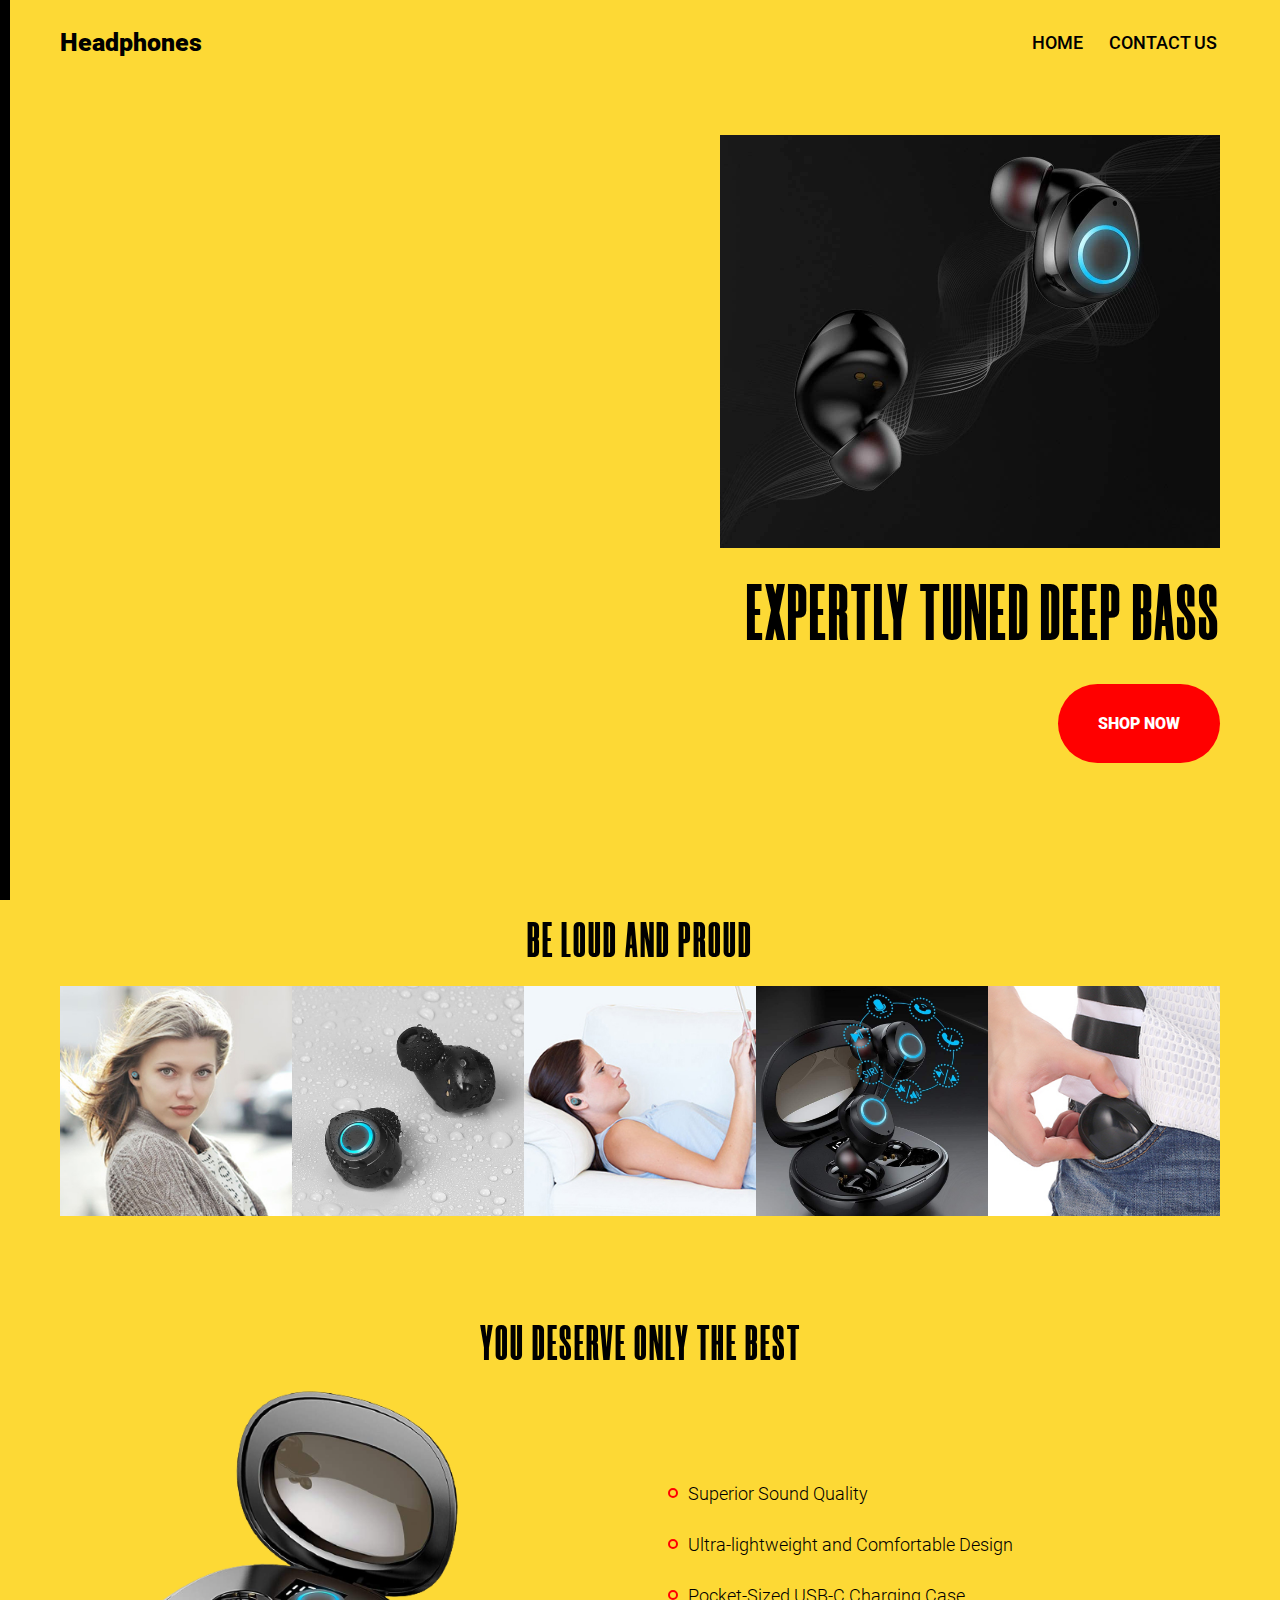
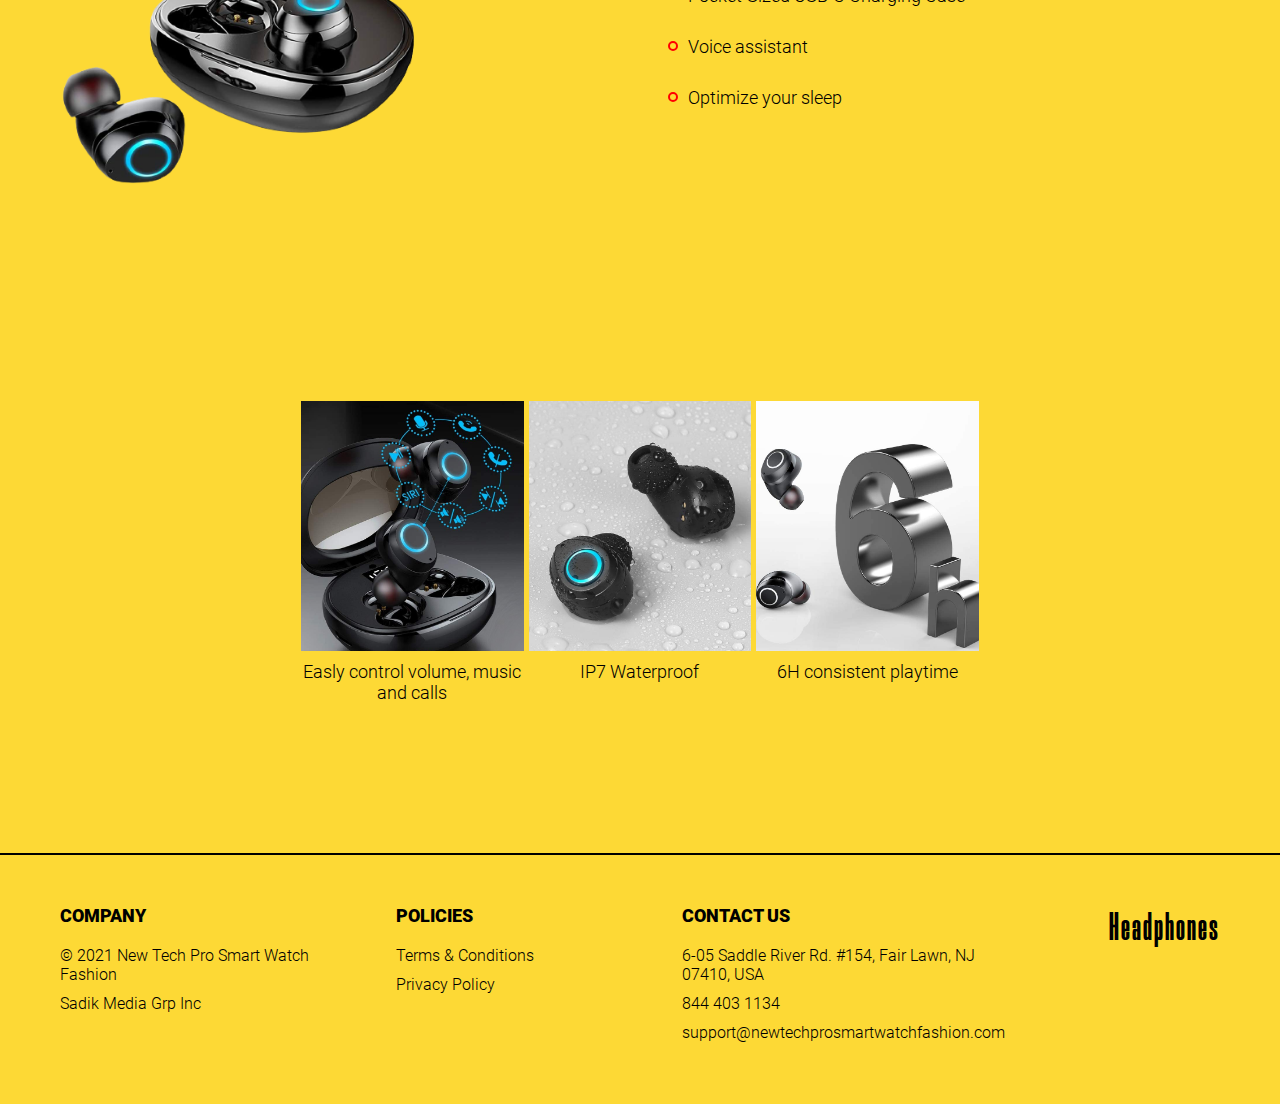
<file: index.html>
<!DOCTYPE html>
<html lang="en">

<head>
    <meta charset="UTF-8">
    <meta http-equiv="X-UA-Compatible" content="IE=edge">
    <meta name="viewport" content="width=device-width, initial-scale=1.0">
    <link rel="stylesheet" href="./css/style.css">
    <title>Airpods</title>
</head>

<body>
    <div class="main__wrapper">
        <div class="header__wrapper">
            <header class="header">
                <a href="./index.html" class="logo">Headphones</a>
                <div class="menu">
                    <nav class="nav">
                        <ul class="nav__list">
                            <li class="nav__item">
                                <a href="./index.html" class="nav__link">Home</a>
                            </li>
                            <li class="nav__item">
                                <a href="./contact.html" class="nav__link">Contact us</a>
                            </li>
                        </ul>
                    </nav>
                </div>

            </header>
        </div>
        <div class="container">
            <section class="hero">
                <img src="./img/img2.jpg" alt="" class="hero__img">
                <div class="hero__box">
                    <h1 class="hero__title">expertly tuned deep bass</h1>
                    <a href="./buy.html" class="hero__link">shop now</a>
                </div>
            </section>
        </div>

        <div class="container">
            <section class="bottom">
                <h3 class="info__title">Be loud and proud</h3>
                <ul class="bottom__list">
                    <li class="bottom__item">
                        <img src="./img/img7.jpeg" alt="" class="bottom__img">
                    </li>
                    <li class="bottom__item">
                        <img src="./img/img3.jpg" alt="" class="bottom__img">
                    </li>
                    <li class="bottom__item">
                        <img src="./img/img8.jpg" alt="" class="bottom__img">
                    </li>
                    <li class="bottom__item">
                        <img src="./img/img5.jpg" alt="" class="bottom__img">
                    </li>
                    <li class="bottom__item">
                        <img src="./img/img9.jpg" alt="" class="bottom__img">
                    </li>
                </ul>
            </section>
        </div>

        <div class="container">
            <section class="info">
                <h2 class="info__title">You deserve only the best</h2>
                <div class="info__box">
                    <img src="./img/img1.png" alt="" class="info__img">
                    <ul class="info__list">
                        <li class="info__item">
                            <p class="info__text">Superior Sound Quality</p>
                        </li>
                        <li class="info__item">
                            <p class="info__text">Ultra-lightweight and Comfortable Design</p>
                        </li>
                        <li class="info__item">
                            <p class="info__text">Pocket-Sized USB-C Charging Case</p>
                        </li>
                        <li class="info__item">
                            <p class="info__text">Voice assistant</p>
                        </li>
                        <li class="info__item">
                            <p class="info__text">Optimize your sleep</p>
                        </li>
                    </ul>
                </div>
            </section>
        </div>
        <div class="container">
            <section class="about">
                <ul class="about__list">
                    <li class="about__item">
                        <img src="./img/img5.jpg" alt="" class="about__img">
                        <p class="about__text">Easly control volume, music and calls</p>
                    </li>
                    <li class="about__item">
                        <img src="./img/img3.jpg" alt="" class="about__img">
                        <p class="about__text">IP7 Waterproof</p>
                    </li>
                    <li class="about__item">
                        <img src="./img/img4.jpg" alt="" class="about__img">
                        <p class="about__text">6H consistent playtime</p>
                    </li>
                </ul>
            </section>
        </div>



        <div class="footer__wrapper ">
            <div class="container">
                <footer class="footer">
                    <ul class="footer__list">
                        <li class="footer__item">
                            <ul class="footer__sublist">
                                <li class="footer__subitem">
                                    <h4 class="footer__title">Company</h4>
                                </li>
                                <li class="footer__subitem">
                                    <p class="footer__text">© 2021 New Tech Pro Smart Watch Fashion</p>
                                </li>
                                <li class="footer__subitem">
                                    <p class="footer__text">Sadik Media Grp Inc</p>
                                </li>
                            </ul>
                        </li>
                        <li class="footer__item">
                            <ul class="footer__sublist">
                                <li class="footer__subitem">
                                    <h4 class="footer__title">Policies</h4>
                                </li>
                                <li class="footer__subitem">
                                    <a href="./terms.html" class="footer__link">Terms & Conditions</a>
                                </li>
                                <li class="footer__subitem">
                                    <a href="./policy.html" class="footer__link">Privacy Policy</a>
                                </li>
                            </ul>
                        </li>
                        <li class="footer__item">
                            <ul class="footer__sublist">
                                <li class="footer__subitem">
                                    <h4 class="footer__title">Contact us</h4>
                                </li>
                                <li class="footer__subitem">
                                    <span class="footer__text">6-05 Saddle River Rd. #154, Fair Lawn, NJ 07410,
                                        USA</span>
                                </li>
                                <li class="footer__subitem">
                                    <a href="tel:844 403 1134" class="footer__link">844 403 1134</a>
                                </li>
                                <li class="footer__subitem">
                                    <a href="mailto:support@newtechprosmartwatchfashion.com"
                                        class="footer__link">support@newtechprosmartwatchfashion.com</a>
                                </li>
                            </ul>
                        </li>
                    </ul>
                    <a href="./index.html" class="footer__logo-link">Headphones</a>
                </footer>
            </div>
        </div>
    </div>

</body>

</html>
</file>
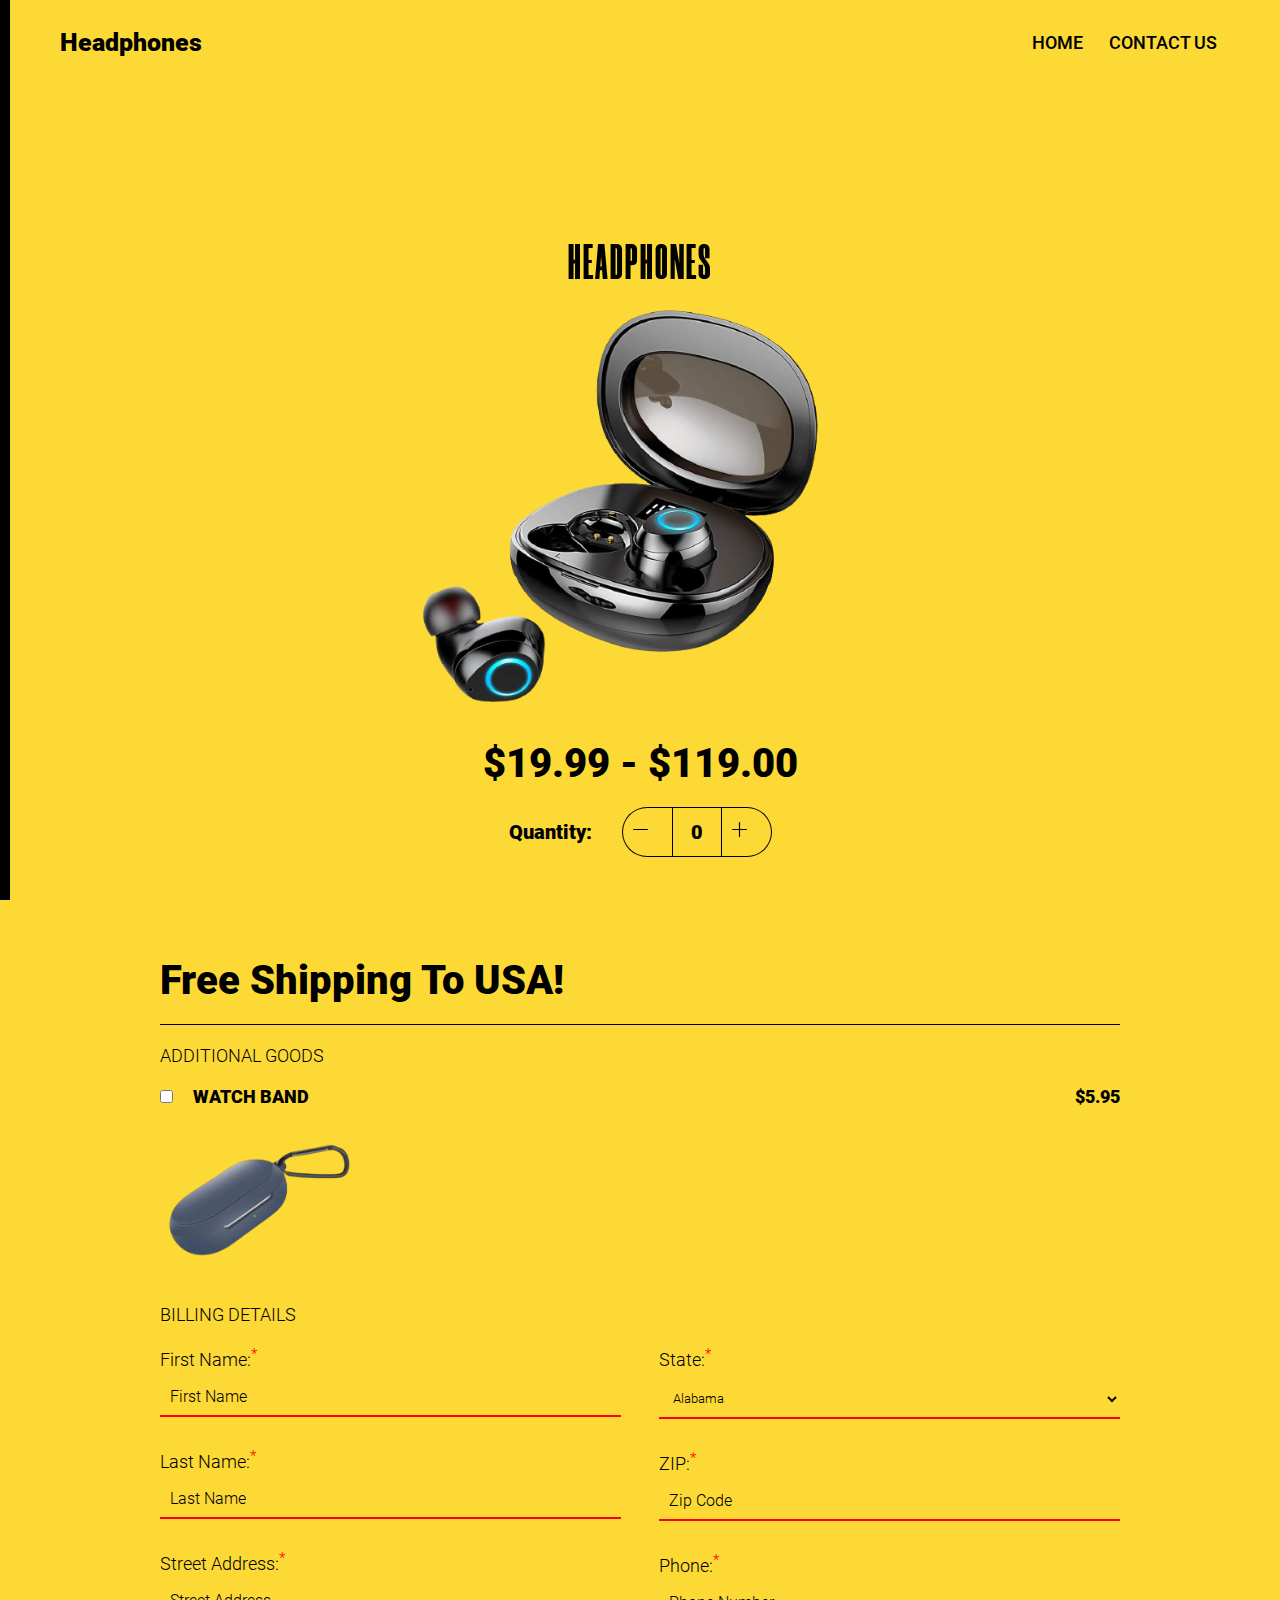
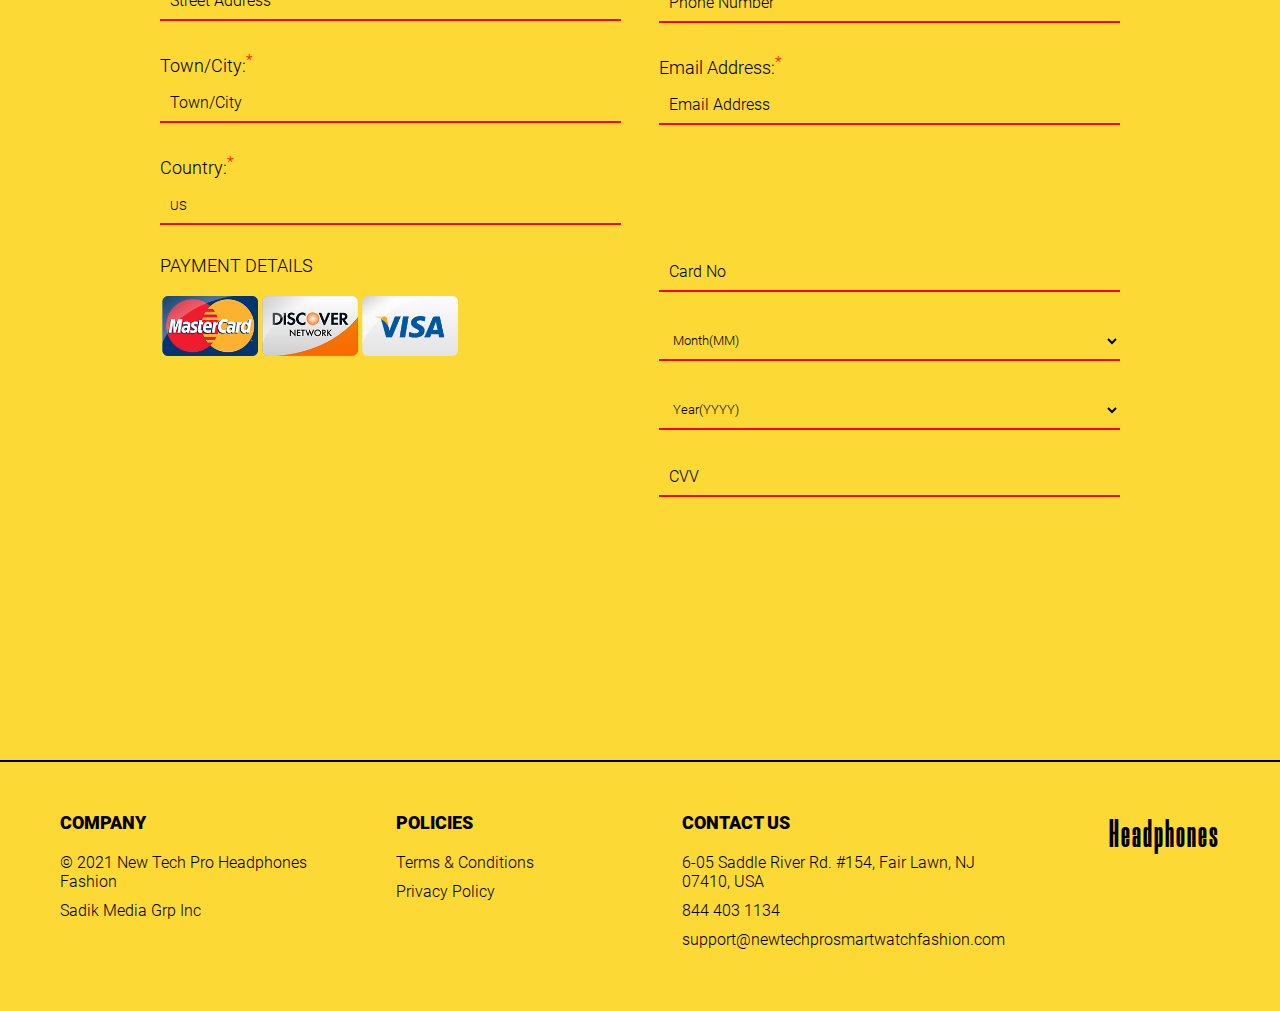
<file: buy.html>
<!DOCTYPE html>
<html lang="en">

<head>
    <meta charset="UTF-8">
    <meta http-equiv="X-UA-Compatible" content="IE=edge">
    <meta name="viewport" content="width=device-width, initial-scale=1.0">
    <link rel="stylesheet" href="./css/style.css">
    <title>Airpods</title>
</head>

<body>
    <div class="main__wrapper">
        <div class="header__wrapper">
            <header class="header">
                <a href="./index.html" class="logo">Headphones</a>
                <div class="menu">
                    <nav class="nav">
                        <ul class="nav__list">
                            <li class="nav__item">
                                <a href="./index.html" class="nav__link">Home</a>
                            </li>
                            <li class="nav__item">
                                <a href="./contact.html" class="nav__link">Contact us</a>
                            </li>
                        </ul>
                    </nav>
                </div>

            </header>
        </div>
    
    <div class="container">
    <section class="buy">
            <h1 class="info__title buy__main-title">Headphones</h1>
            <div class="buy__flex">
                <img src="./img/img1.png" class="buy__img"/>
                <div class="buy__text-block">
                    <h2 class="buy__title"><span style="display: inline-block" class="js_price">$19.99 - $119.00</span>
                        <span style="margin-bottom: 0;" class="buy__title buy__title--cross js_original"></span>
                    </h2>
                    <h2 class="buy__title buy__title-accent js_save"></h2>
                    <div id="quantity" class="quantity">
                        <label class="quantity_label">Quantity:
                            <div class="quantity_label-box">
                                <div class="quantity_label-btn quantity_label-prev js_quantity_prev">
                                    <svg xmlns="http://www.w3.org/2000/svg" xmlns:xlink="http://www.w3.org/1999/xlink"
                                        x="0px" y="0px" viewBox="0 0 512 512" style="enable-background:new 0 0 512 512;"
                                        xml:space="preserve">
                                        <g>
                                            <g>
                                            <path
                                                    d="M492,236H20c-11.046,0-20,8.954-20,20c0,11.046,8.954,20,20,20h472c11.046,0,20-8.954,20-20S503.046,236,492,236z" />
                                            </g>
                                        </g>
                                    </svg>
                                </div>
                                <input type="number" min="0" size="3" maxlength="3" class="quantity__input js_quantity"
                                    value="0" data-line-id="1" max="10">
                                <div class="quantity_label-btn quantity_label-next js_quantity_next">
                                    <svg xmlns="http://www.w3.org/2000/svg" xmlns:xlink="http://www.w3.org/1999/xlink"
                                        x="0px" y="0px" viewBox="0 0 512 512" style="enable-background:new 0 0 512 512;"
                                        xml:space="preserve">
                                        <g>
                                            <g>
                                                <path d="M492,236H276V20c0-11.046-8.954-20-20-20c-11.046,0-20,8.954-20,20v216H20c-11.046,0-20,8.954-20,20s8.954,20,20,20h216
			                                    v216c0,11.046,8.954,20,20,20s20-8.954,20-20V276h216c11.046,0,20-8.954,20-20C512,244.954,503.046,236,492,236z" />
                                            </g>
                                        </g>
                                    </svg>
                                </div>
                            </div>
                        </label>
                    </div>
                    <p class="error-message js_error-message">Buy More and Save! Limited to 12 Only</p>
                </div>
            </div>

        <div class="main-form__wrapper">
            <div class="form__wrapper ">
                <div class="form">
                    <h3 class="form__title">Free Shipping To USA!</h3>

                    <div>
                        <h3 class="form__subtitle">Additional goods</h3>
                        <div class="case-block">
                            <label>
                                <input class="checkbox js_additional" type="checkbox">
                                <div class="label-block">
                                    <span class="bold">Watch band</span>
                                    <span class="bold">$5.95</span>
                                </div>
                            </label>
                            <img src="./img/case.png" alt="silicone case" class="silicone_case_img">
                        </div>
                    </div>
                </div>
            </div>


            <form class="order-form" id="order_form">
                <h3 class="form__subtitle">Billing Details</h3>
                <div class="fl-form">
                    <div class="form_group-flex">
                        <div class="form-group_block">
                            <div class="form-group">
                                <label>
                                  <span>First Name:<sup>*</sup></span>
                                    <input type="text" class="form-control" name="firstName" placeholder="First Name"
                                        value="">
                                </label>
                            </div>

                            <div class="form-group">
                                <label>
                                    <span>Last Name:<sup>*</sup></span>
                                    <input type="text" class="form-control" name="lastName" placeholder="Last Name"
                                        value="">
                                </label>
                            </div>


                            <div class="form-group">
                                <label><span>Street Address:<sup>*</sup></span>
                                    <input type="text" class="form-control" name="shippingAddress1"
                                        placeholder="Street Address" value="">
                                </label>
                            </div>
                            <div class="form-group">
                                <label><span>Town/City:<sup>*</sup></span>
                                    <input type="text" class="form-control" name="shippingCity" placeholder="Town/City"
                                        value="">
                                </label>
                            </div>
                            <div class="form-group">
                                <label><span>Country:<sup>*</sup></span>
                                    <input type="text" class="form-control" name="shippingCountry" placeholder="Country"
                                        value="US" readonly>
                                </label>
                            </div>
                        </div>
                        <div class="form-group_block">
                            <div class="form-group">
                                <label><span>State:<sup>*</sup></span></label>

                                <select name="shippingState" id="shipping_state" class="form-control "
                                    autocomplete="address-level1" data-placeholder="State / Province"
                                    data-input-classes="" placeholder="State / Province" tabindex="-1"
                                    aria-hidden="true">
                                    <option value="AL">Alabama</option>
                                    <option value="AK">Alaska</option>
                                    <option value="AZ">Arizona</option>
                                    <option value="AR">Arkansas</option>
                                    <option value="CA">California</option>
                                    <option value="CO">Colorado</option>
                                    <option value="CT">Connecticut</option>
                                    <option value="DE">Delaware</option>
                                    <option value="DC">District Of Columbia</option>
                                    <option value="FL">Florida</option>
                                    <option value="GA">Georgia</option>
                                    <option value="HI">Hawaii</option>
                                    <option value="ID">Idaho</option>
                                    <option value="IL">Illinois</option>
                                    <option value="IN">Indiana</option>
                                    <option value="IA">Iowa</option>
                                    <option value="KS">Kansas</option>
                                    <option value="KY">Kentucky</option>
                                    <option value="LA">Louisiana</option>
                                    <option value="ME">Maine</option>
                                    <option value="MD">Maryland</option>
                                    <option value="MA">Massachusetts</option>
                                    <option value="MI">Michigan</option>
                                    <option value="MN">Minnesota</option>
                                    <option value="MS">Mississippi</option>
                                    <option value="MO">Missouri</option>
                                    <option value="MT">Montana</option>
                                    <option value="NE">Nebraska</option>
                                    <option value="NV">Nevada</option>
                                    <option value="NH">New Hampshire</option>
                                    <option value="NJ">New Jersey</option>
                                    <option value="NM">New Mexico</option>
                                    <option value="NY">New York</option>
                                    <option value="NC">North Carolina</option>
                                    <option value="ND">North Dakota</option>
                                    <option value="OH">Ohio</option>
                                    <option value="OK">Oklahoma</option>
                                    <option value="OR">Oregon</option>
                                    <option value="PA">Pennsylvania</option>
                                    <option value="RI">Rhode Island</option>
                                    <option value="SC">South Carolina</option>
                                    <option value="SD">South Dakota</option>
                                    <option value="TN">Tennessee</option>
                                    <option value="TX">Texas</option>
                                    <option value="UT">Utah</option>
                                    <option value="VT">Vermont</option>
                                    <option value="VA">Virginia</option>
                                    <option value="WA">Washington</option>
                                    <option value="WV">West Virginia</option>
                                    <option value="WI">Wisconsin</option>
                                    <option value="WY">Wyoming</option>
                                </select>
                            </div>
                            <div class="form-group">
                                <label><span>ZIP:<sup>*</sup></span>
                                    <input type="text" class="form-control" name="shippingZip" placeholder="Zip Code"
                                        maxlength="5" onkeyup="javascript:this.value=this.value.replace(/[^0-9]/g,'');"
                                        value="">
                                </label>
                            </div>
                            <div class="form-group">
                                <label><span>Phone:<sup>*</sup></span>
                                    <input type="tel" class="form-control" name="phone" placeholder="Phone Number"
                                        data-min-length="10" data-max-length="15"
                                        onkeyup="javascript:this.value=this.value.replace(/[^0-9]/g,'');" maxlength="10"
                                        value="">
                                </label>
                            </div>
                            <div class="form-group">
                                <label><span>Email Address:<sup>*</sup></span>
                                    <input type="email" class="form-control" name="email" placeholder="Email Address"
                                        value="">
                                </label>
                            </div>
                        </div>
                    </div>
                    <div class="payment">
                        <div class="payment-header">
                            <label>

                                <span for="radio1"></span>
                                <span class="form__subtitle">Payment Details</span>
                            </label>
                            <div class="img">
                                <img src="./img/mastercard.png"> <img src="./img/discover.png"> <img
                                    src="./img/visa.png">
                            </div>
                        </div>
                        <div class="payment-form">
                            <div class="form-group_block">
                                <div class="form-group">
                                    <input type="tel" class="form-control" name="cc_no" maxlength="16"
                                        onkeyup="javascript:this.value=this.value.replace(/[^0-9]/g,'');" value=""
                                        placeholder="Card No">
                                </div>

                                <div class="form-group">
                                    <select class="form-control" name="cc_month" maxlength="2" placeholder="Month(MM)">
                                        <option value="" selected="selected">Month(MM)</option>
                                        <option value=1>01</option>
                                        <option value=2>02</option>
                                        <option value=3>03</option>
                                        <option value=4>04</option>
                                        <option value=5>05</option>
                                        <option value=6>06</option>
                                        <option value=7>07</option>
                                        <option value=8>08</option>
                                        <option value=9>09</option>
                                        <option value=10>10</option>
                                        <option value=11>11</option>
                                        <option value=12>12</option>
                                    </select>
                                </div>
                            </div>
                            <div class="form-group_block">
                                <div class="form-group">
                                    <select class="form-control" name="cc_year" maxlength="4" placeholder="Year(YYYY)">
                                        <option value="" selected="selected">Year(YYYY)</option>
                                        <option value=2021> 2021 </option>
                                        <option value=2022> 2022 </option>
                                        <option value=2023> 2023 </option>
                                        <option value=2024> 2024 </option>
                                        <option value=2025> 2025 </option>
                                        <option value=2026> 2026 </option>
                                        <option value=2027> 2027 </option>
                                        <option value=2028> 2028 </option>
                                        <option value=2029> 2029 </option>
                                        <option value=2030> 2030 </option>
                                        <option value=2031> 2031 </option>
                                    </select>
                                </div>

                                <div class="form-group">
                                    <input type="tel" class="form-control" name="CVV" maxlength="3"
                                        onkeyup="javascript:this.value=this.value.replace(/[^0-9]/g,'');"
                                        placeholder="CVV" value="">
                                </div>
                            </div>

                        </div>
                    </div>
                </div>
                <div class="form-btn js_form-btn">
                    <div class="form__title-box js_form__title-box">
                        <p class="bold">Item</p>
                        <p class="bold">Amount</p>
                    </div>
                    <div class="label-block total js_total">
                        <span id="chosen" class="bold"> Please Select a Product</span>
                        <span id="chosen_price" class="bold">$0.00</span>

                    </div>
                    <div id="silicone_case" class="form-pd">
                        <div class="label-block">
                            <span class="bold">Watch case</span>
                            <span class="bold">$5.95</span>
                        </div>
                    </div>
                    <div id="total_block" class="form-pd js_total_1">
                        <div class="label-block">
                            <span class="bold"> Total</span>
                            <span id="total_1" class="bold">$0.00</span>
                        </div>
                    </div>
                    <br>
                    <br>
                    <div class="bottom-bottom-block js_bottom-bottom-block">
                        <div id="terms">
                            <input type="checkbox" name="terms_text" id="terms_text">
                            <label for="terms_text" style="display: inline;">
                                <div class="rules">
                                    By placing an order with us, you agree to our full <a class="policy__link"
                                        href="./terms.html">Terms And Conditions</a> & <a class="policy__link"
                                        href="./policy.html">Privacy Policy</a>, which explain that you will be
                                    charged <span id="terms_price">$0.00</span><span id="express_terms"> + $5.95 Watch
                                        band </span> = <span id="total_2"> $0.00 </span><span id="handling"> (No
                                        Shipping and
                                        handling costs)</span>. To cancel your order, please call our Customer
                                    Service toll free number at 844 403 1134 or email us at
                                    <a href="/cdn-cgi/l/email-protection" class="__cf_email__"
                                        data-cfemail="abd8dedbdbc4d9dfebc5cedcdfcec8c3dbd9c4d8c6cad9dfdccadfc8c3cdcad8c3c2c4c585c8c4c685">[email&#160;protected]</a>
                                    You will see a charge from
                                    newtechprosmartwatchfa
                                    on your bank statement. Our Customer Service department reserves the right
                                    to offer promo codes for varied price points.
                                </div>
                            </label>
                        </div>
                        <br />
                        <input type="submit" id="place_order" name="" value="Place order" class=" hero__link form__btn">
                    </div>
                </div>


            </form>
        </div>
    </section>
    </div>

    <div class="footer__wrapper ">
        <div class="container">
            <footer class="footer">
                <ul class="footer__list">
                    <li class="footer__item">
                        <ul class="footer__sublist">
                            <li class="footer__subitem">
                                <h4 class="footer__title">Company</h4>
                            </li>
                            <li class="footer__subitem">
                                <p class="footer__text">© 2021 New Tech Pro Headphones Fashion</p>
                            </li>
                            <li class="footer__subitem">
                                <p class="footer__text">Sadik Media Grp Inc</p>
                            </li>
                        </ul>
                    </li>
                    <li class="footer__item">
                        <ul class="footer__sublist">
                            <li class="footer__subitem">
                                <h4 class="footer__title">Policies</h4>
                            </li>
                            <li class="footer__subitem">
                                <a href="./terms.html" class="footer__link">Terms & Conditions</a>
                            </li>
                            <li class="footer__subitem">
                                <a href="./policy.html" class="footer__link">Privacy Policy</a>
                            </li>
                        </ul>
                    </li>
                    <li class="footer__item">
                        <ul class="footer__sublist">
                            <li class="footer__subitem">
                                <h4 class="footer__title">Contact us</h4>
                            </li>
                            <li class="footer__subitem">
                                <span class="footer__text">6-05 Saddle River Rd. #154, Fair Lawn, NJ 07410, USA</span>
                            </li>
                            <li class="footer__subitem">
                                <a href="tel:844 403 1134" class="footer__link">844 403 1134</a>
                            </li>
                            <li class="footer__subitem">
                                <a href="mailto:support@newtechprosmartwatchfashion.com"
                                    class="footer__link">support@newtechprosmartwatchfashion.com</a>
                            </li>
                        </ul>
                    </li>
                </ul>
                <a href="./index.html" class="footer__logo-link">Headphones</a>
            </footer>
        </div>
    </div>
</div>
    <script src="./js/form/quantity.js"></script>
</body>

</html>
</file>
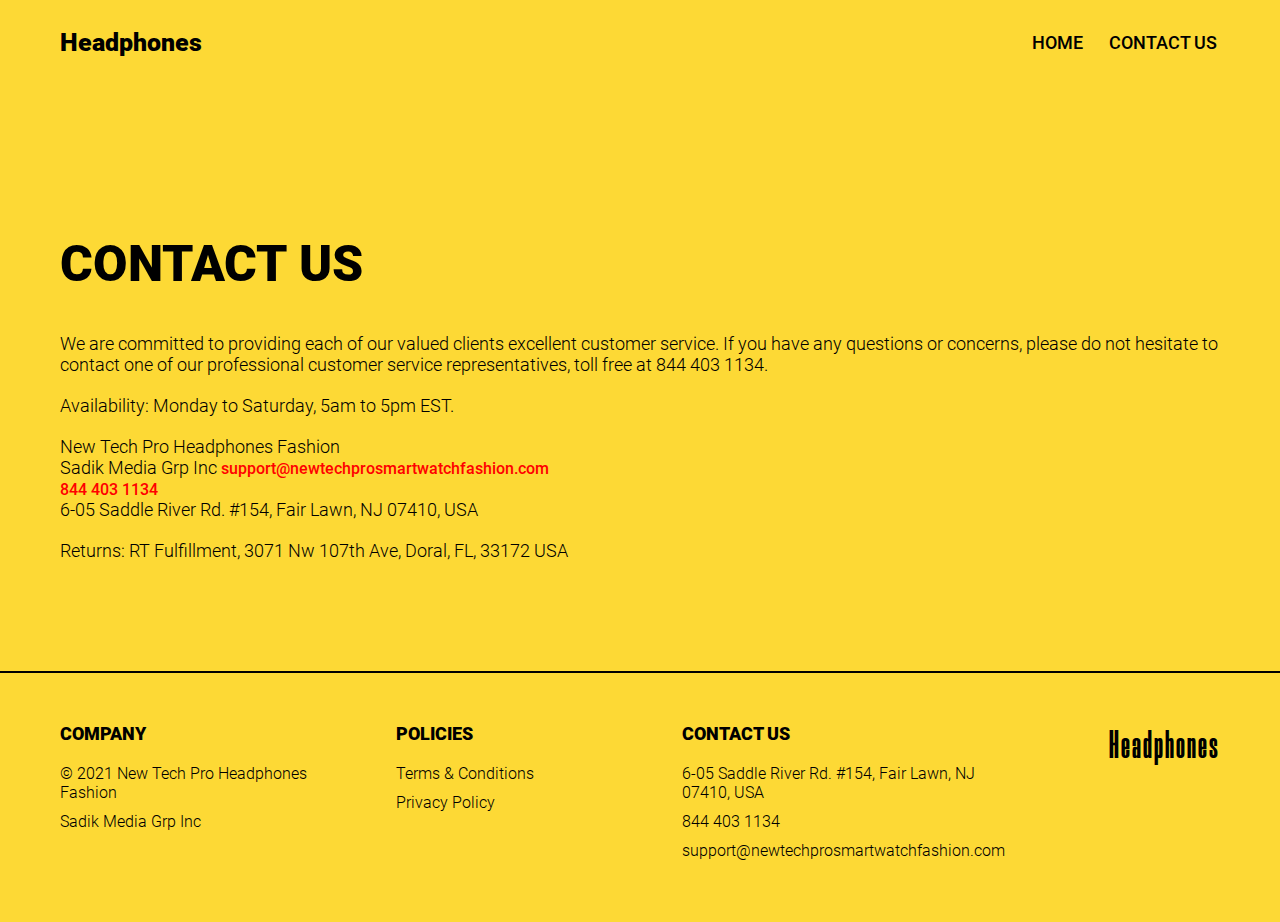
<file: contact.html>
<!DOCTYPE html>
<html lang="en">
<head>
    <meta charset="UTF-8">
    <meta http-equiv="X-UA-Compatible" content="IE=edge">
    <meta name="viewport" content="width=device-width, initial-scale=1.0">
    <link rel="stylesheet" href="./css/style.css">
    <title>Airpods</title>
</head>
<body class="contact-body">
    <div class="contact__wrapper">
    <div class="header__wrapper terms__wrapper"> 
            <header class="header">
                <a href="./index.html" class="logo">Headphones</a>
                <div class="menu">
                    <nav class="nav">
                        <ul class="nav__list">
                            <li class="nav__item">
                                <a href="./index.html" class="nav__link">Home</a>
                            </li>
                            <li class="nav__item">
                                <a href="./contact.html" class="nav__link">Contact us</a>
                            </li>
                        </ul>
                    </nav>
                </div>
                
            </header>
    </div>  
    <div class="container">
    <section class="policy">
        <h1 class="terms__title">Contact us</h1>
        <p class="policy__text">We are committed to providing each of our valued clients excellent customer service. If you have any questions or concerns, please do not hesitate to contact one of our professional customer service representatives, toll free at 844 403 1134.</p>
        <p class="policy__text">Availability: Monday to Saturday, 5am to 5pm EST.</p>
        <p class="policy__text">New Tech Pro Headphones Fashion<br>
            Sadik Media Grp Inc
        <a class="policy__link" target="_blank" href="mailto:support@newtechprosmartwatchfashion.com">support@newtechprosmartwatchfashion.com</a><br>
        <a class="policy__link" target="_blank" href="tel:844 403 1134">844 403 1134</a><br>
        6-05 Saddle River Rd. #154, Fair Lawn, NJ 07410, USA
        </p>
        <p class="policy__text">Returns: RT Fulfillment, 3071 Nw 107th Ave, Doral, FL, 33172 USA</p>
    </section>
   </div>
</div>
<div class="footer__wrapper ">
    <div class="container">
        <footer class="footer">
            <ul class="footer__list">
                <li class="footer__item">
                    <ul class="footer__sublist">
                        <li class="footer__subitem">
                            <h4 class="footer__title">Company</h4>
                        </li>
                        <li class="footer__subitem">
                            <p class="footer__text">© 2021 New Tech Pro Headphones Fashion</p>
                        </li>
                        <li class="footer__subitem">
                           <p class="footer__text">Sadik Media Grp Inc</p>
                       </li>
                    </ul>
                </li>
               <li class="footer__item">
                   <ul class="footer__sublist">
                       <li class="footer__subitem">
                           <h4 class="footer__title">Policies</h4>
                       </li>
                       <li class="footer__subitem">
                          <a href="./terms.html" class="footer__link">Terms & Conditions</a>
                      </li>
                      <li class="footer__subitem">
                       <a href="./policy.html" class="footer__link">Privacy Policy</a>
                      </li>
                   </ul>
               </li>
               <li class="footer__item">
                   <ul class="footer__sublist">
                       <li class="footer__subitem">
                           <h4 class="footer__title">Contact us</h4>
                       </li>
                       <li class="footer__subitem">
                          <span class="footer__text">6-05 Saddle River Rd. #154, Fair Lawn, NJ 07410, USA</span>
                      </li>
                      <li class="footer__subitem">
                       <a href="tel:844 403 1134" class="footer__link">844 403 1134</a>
                      </li>
                      <li class="footer__subitem">
                       <a href="mailto:support@newtechprosmartwatchfashion.com" class="footer__link">support@newtechprosmartwatchfashion.com</a>
                      </li>
                   </ul>
               </li>
            </ul>
            <a href="./index.html" class="footer__logo-link">Headphones</a>
        </footer>
    </div>      
</div>
 
</body>
</html>
</file>
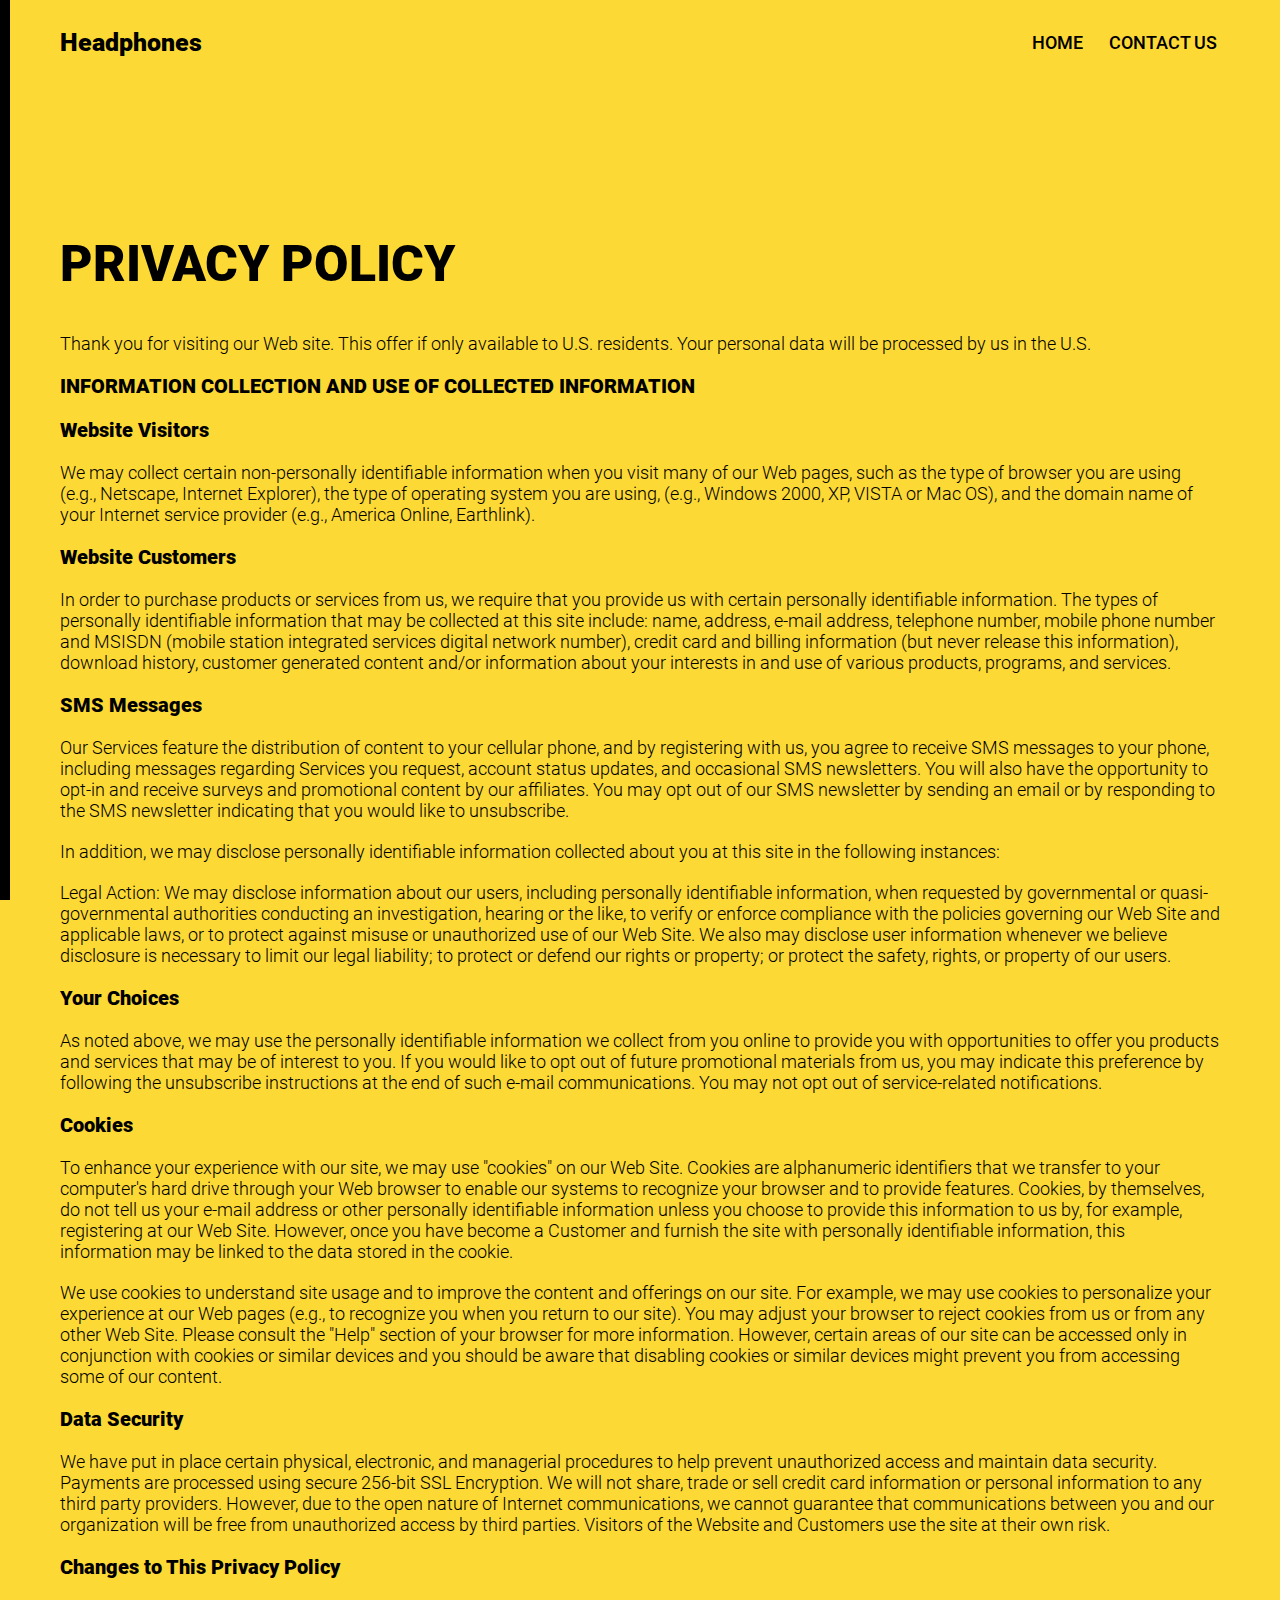
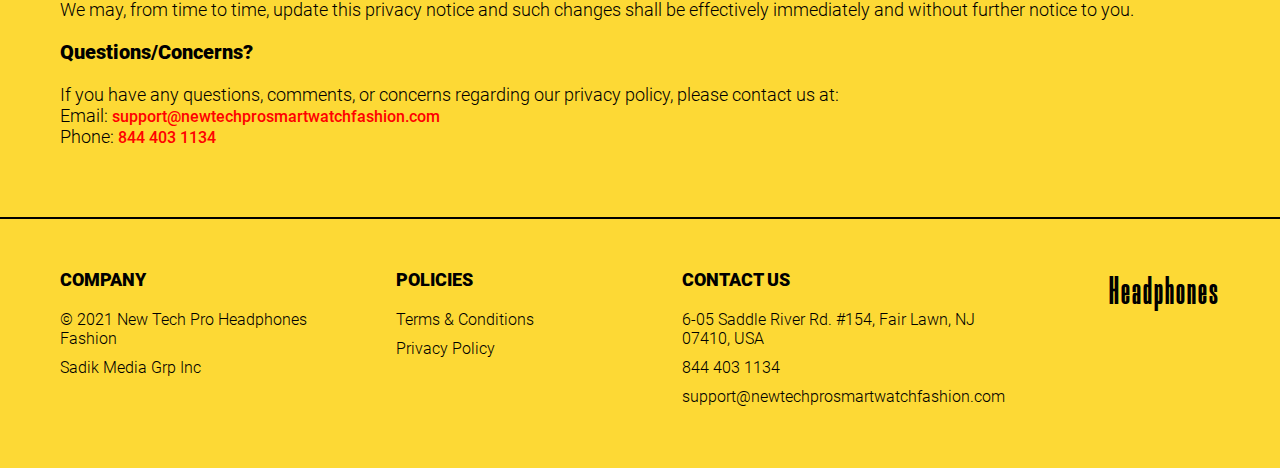
<file: policy.html>
<!DOCTYPE html>
<html lang="en">
<head>
    <meta charset="UTF-8">
    <meta http-equiv="X-UA-Compatible" content="IE=edge">
    <meta name="viewport" content="width=device-width, initial-scale=1.0">
    <link rel="stylesheet" href="./css/style.css">
    <title>Airpods</title>
</head>
<body>
    <div class="main__wrapper">
        <div class="header__wrapper"> 
            <header class="header">
                <a href="./index.html" class="logo">Headphones</a>
                <div class="menu">
                    <nav class="nav">
                        <ul class="nav__list">
                            <li class="nav__item">
                                <a href="./index.html" class="nav__link">Home</a>
                            </li>
                            <li class="nav__item">
                                <a href="./contact.html" class="nav__link">Contact us</a>
                            </li>
                        </ul>
                    </nav>
                </div>
                
            </header>
            </div>  
          
    <div class="container">
    <section class="policy">
        <h1 class="terms__title">Privacy policy</h1>  
        <p class="policy__text">Thank you for visiting our Web site. This offer if only available to U.S. residents. Your personal data will
            be processed by us in the U.S.</p>
        <h2 class="policy__title">Information Collection and Use of Collected Information</h2>
        <p class="policy__subtitle">Website Visitors</p>
        <p class="policy__text">We may collect certain non-personally identifiable information when you visit many of our Web pages, such as
            the type of browser you are using (e.g., Netscape, Internet Explorer), the type of operating system you are
            using, (e.g., Windows 2000, XP, VISTA or Mac OS), and the domain name of your Internet service provider
            (e.g., America Online, Earthlink).</p>
        <p class="policy__subtitle">Website Customers</p>
        <p class="policy__text">In order to purchase products or services from us, we require that you provide us with certain personally
            identifiable information. The types of personally identifiable information that may be collected at this
            site include: name, address, e-mail address, telephone number, mobile phone number and MSISDN (mobile
            station integrated services digital network number), credit card and billing information (but never release
            this information), download history, customer generated content and/or information about your interests in
            and use of various products, programs, and services.
        </p>
        <p class="policy__subtitle">SMS Messages</p>
        <p class="policy__text">Our Services feature the distribution of content to your cellular phone, and by registering with us, you
            agree to receive SMS messages to your phone, including messages regarding Services you request, account
            status updates, and occasional SMS newsletters. You will also have the opportunity to opt-in and receive
            surveys and promotional content by our affiliates. You may opt out of our SMS newsletter by sending an email
            or by responding to the SMS newsletter indicating that you would like to unsubscribe.</p>
        <p class="policy__text">In addition, we may disclose personally identifiable information collected about you at this site in the
            following instances:</p>
        <p class="policy__text">
            Legal Action: We may disclose information about our users, including personally identifiable information,
            when requested by governmental or quasi-governmental authorities conducting an investigation, hearing or the
            like, to verify or enforce compliance with the policies governing our Web Site and applicable laws, or to
            protect against misuse or unauthorized use of our Web Site. We also may disclose user information whenever
            we believe disclosure is necessary to limit our legal liability; to protect or defend our rights or
            property; or protect the safety, rights, or property of our users.
        </p>
        <p class="policy__subtitle">Your Choices</p>
        <p class="policy__text">As noted above, we may use the personally identifiable information we collect from you online to provide you
            with opportunities to offer you products and services that may be of interest to you. If you would like to
            opt out of future promotional materials from us, you may indicate this preference by following the
            unsubscribe instructions at the end of such e-mail communications. You may not opt out of service-related
            notifications.
        </p>
        <p class="policy__subtitle">Cookies</p>
        <p class="policy__text">
            To enhance your experience with our site, we may use "cookies" on our Web Site. Cookies are alphanumeric
            identifiers that we transfer to your computer's hard drive through your Web browser to enable our systems to
            recognize your browser and to provide features. Cookies, by themselves, do not tell us your e-mail address
            or other personally identifiable information unless you choose to provide this information to us by, for
            example, registering at our Web Site. However, once you have become a Customer and furnish the site with
            personally identifiable information, this information may be linked to the data stored in the cookie.
        </p>
        <p class="policy__text">We use cookies to understand site usage and to improve the content and offerings on our site. For example, we
            may use cookies to personalize your experience at our Web pages (e.g., to recognize you when you return to
            our site). You may adjust your browser to reject cookies from us or from any other Web Site. Please consult
            the "Help" section of your browser for more information. However, certain areas of our site can be accessed
            only in conjunction with cookies or similar devices and you should be aware that disabling cookies or
            similar devices might prevent you from accessing some of our content.</p>
        <p class="policy__subtitle">Data Security</p>
        <p class="policy__text">We have put in place certain physical, electronic, and managerial procedures to help prevent unauthorized
            access and maintain data security. Payments are processed using secure 256-bit SSL Encryption. We will not
            share, trade or sell credit card information or personal information to any third party providers. However,
            due to the open nature of Internet communications, we cannot guarantee that communications between you and
            our organization will be free from unauthorized access by third parties. Visitors of the Website and
            Customers use the site at their own risk.</p>
        <p class="policy__subtitle">Changes to This Privacy Policy</p>
        <p class="policy__text">We may, from time to time, update this privacy notice and such changes shall be effectively immediately and
            without further notice to you.</p>
        <p class="policy__subtitle">Questions/Concerns?</p>
        <p class="policy__text">
            If you have any questions, comments, or concerns regarding our privacy policy, please contact us at:<br>
            Email: 
            <a target="_blank" class="policy__link" href="mailto:support@newtechprosmartwatchfashion.com">support@newtechprosmartwatchfashion.com
            </a>
            <br>
            Phone: <a class="policy__link" href="tel:844 403 1134">844 403 1134</a>
        </p>
    </section>
</div>

<div class="footer__wrapper ">
    <div class="container">
        <footer class="footer">
            <ul class="footer__list">
                <li class="footer__item">
                    <ul class="footer__sublist">
                        <li class="footer__subitem">
                            <h4 class="footer__title">Company</h4>
                        </li>
                        <li class="footer__subitem">
                            <p class="footer__text">© 2021 New Tech Pro Headphones Fashion</p>
                        </li>
                        <li class="footer__subitem">
                           <p class="footer__text">Sadik Media Grp Inc</p>
                       </li>
                    </ul>
                </li>
               <li class="footer__item">
                   <ul class="footer__sublist">
                       <li class="footer__subitem">
                           <h4 class="footer__title">Policies</h4>
                       </li>
                       <li class="footer__subitem">
                          <a href="./terms.html" class="footer__link">Terms & Conditions</a>
                      </li>
                      <li class="footer__subitem">
                       <a href="./policy.html" class="footer__link">Privacy Policy</a>
                      </li>
                   </ul>
               </li>
               <li class="footer__item">
                   <ul class="footer__sublist">
                       <li class="footer__subitem">
                           <h4 class="footer__title">Contact us</h4>
                       </li>
                       <li class="footer__subitem">
                          <span class="footer__text">6-05 Saddle River Rd. #154, Fair Lawn, NJ 07410, USA</span>
                      </li>
                      <li class="footer__subitem">
                       <a href="tel:844 403 1134" class="footer__link">844 403 1134</a>
                      </li>
                      <li class="footer__subitem">
                       <a href="mailto:support@newtechprosmartwatchfashion.com" class="footer__link">support@newtechprosmartwatchfashion.com</a>
                      </li>
                   </ul>
               </li>
            </ul>
            <a href="./index.html" class="footer__logo-link">Headphones</a>
        </footer>
    </div>      
</div>
</div>
</body>
</html>
</file>
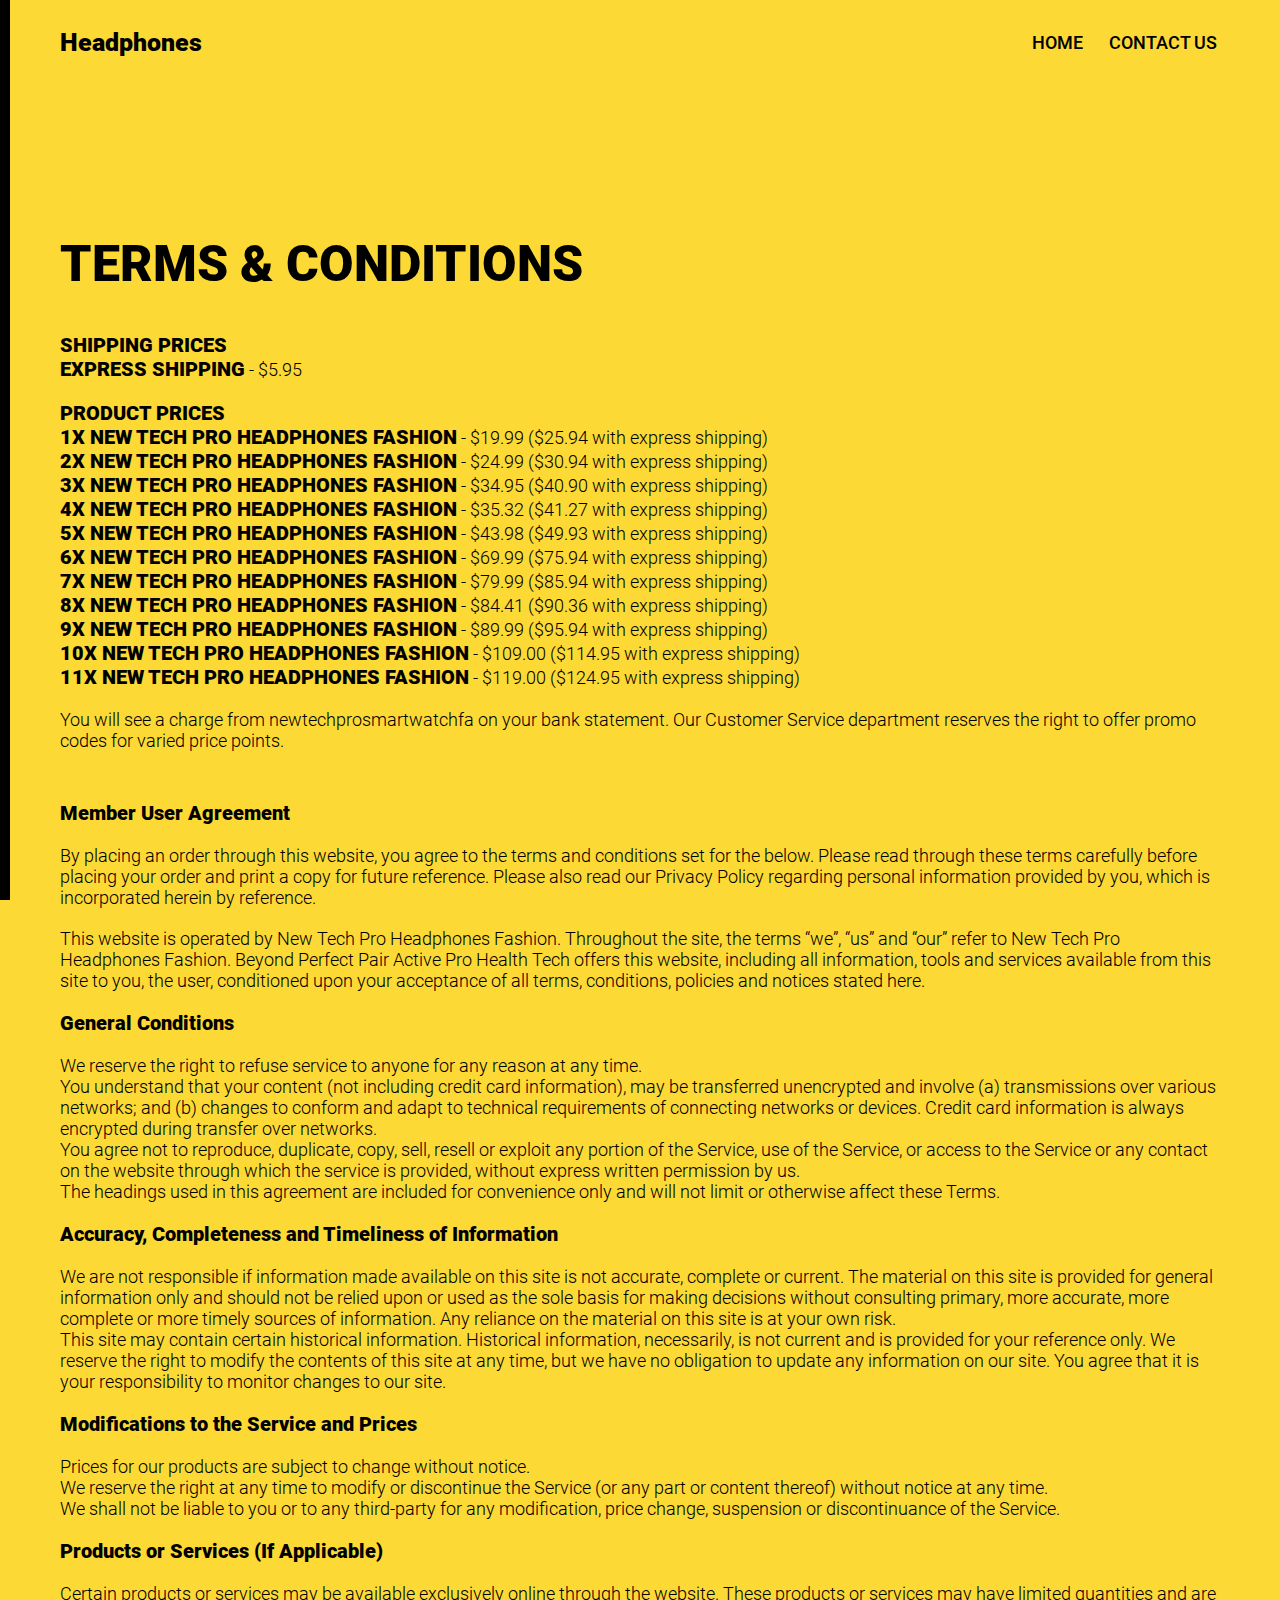
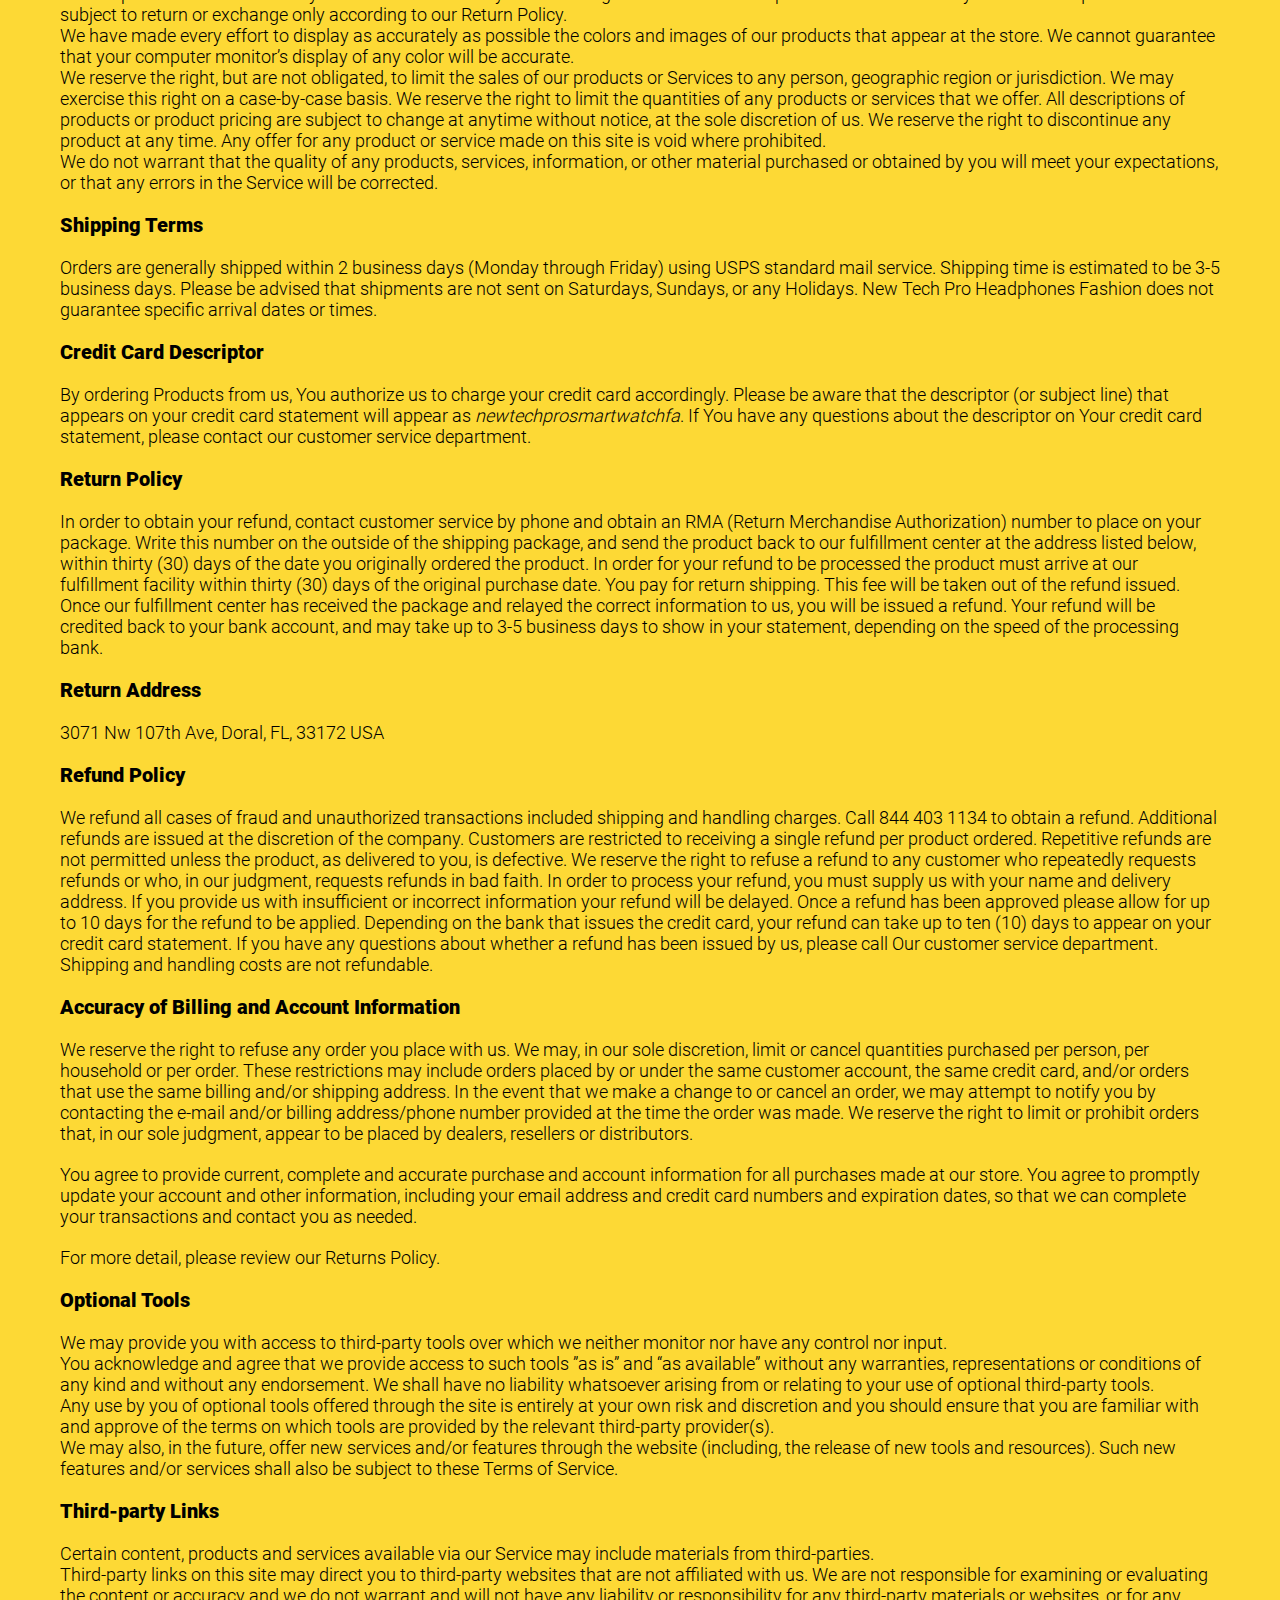
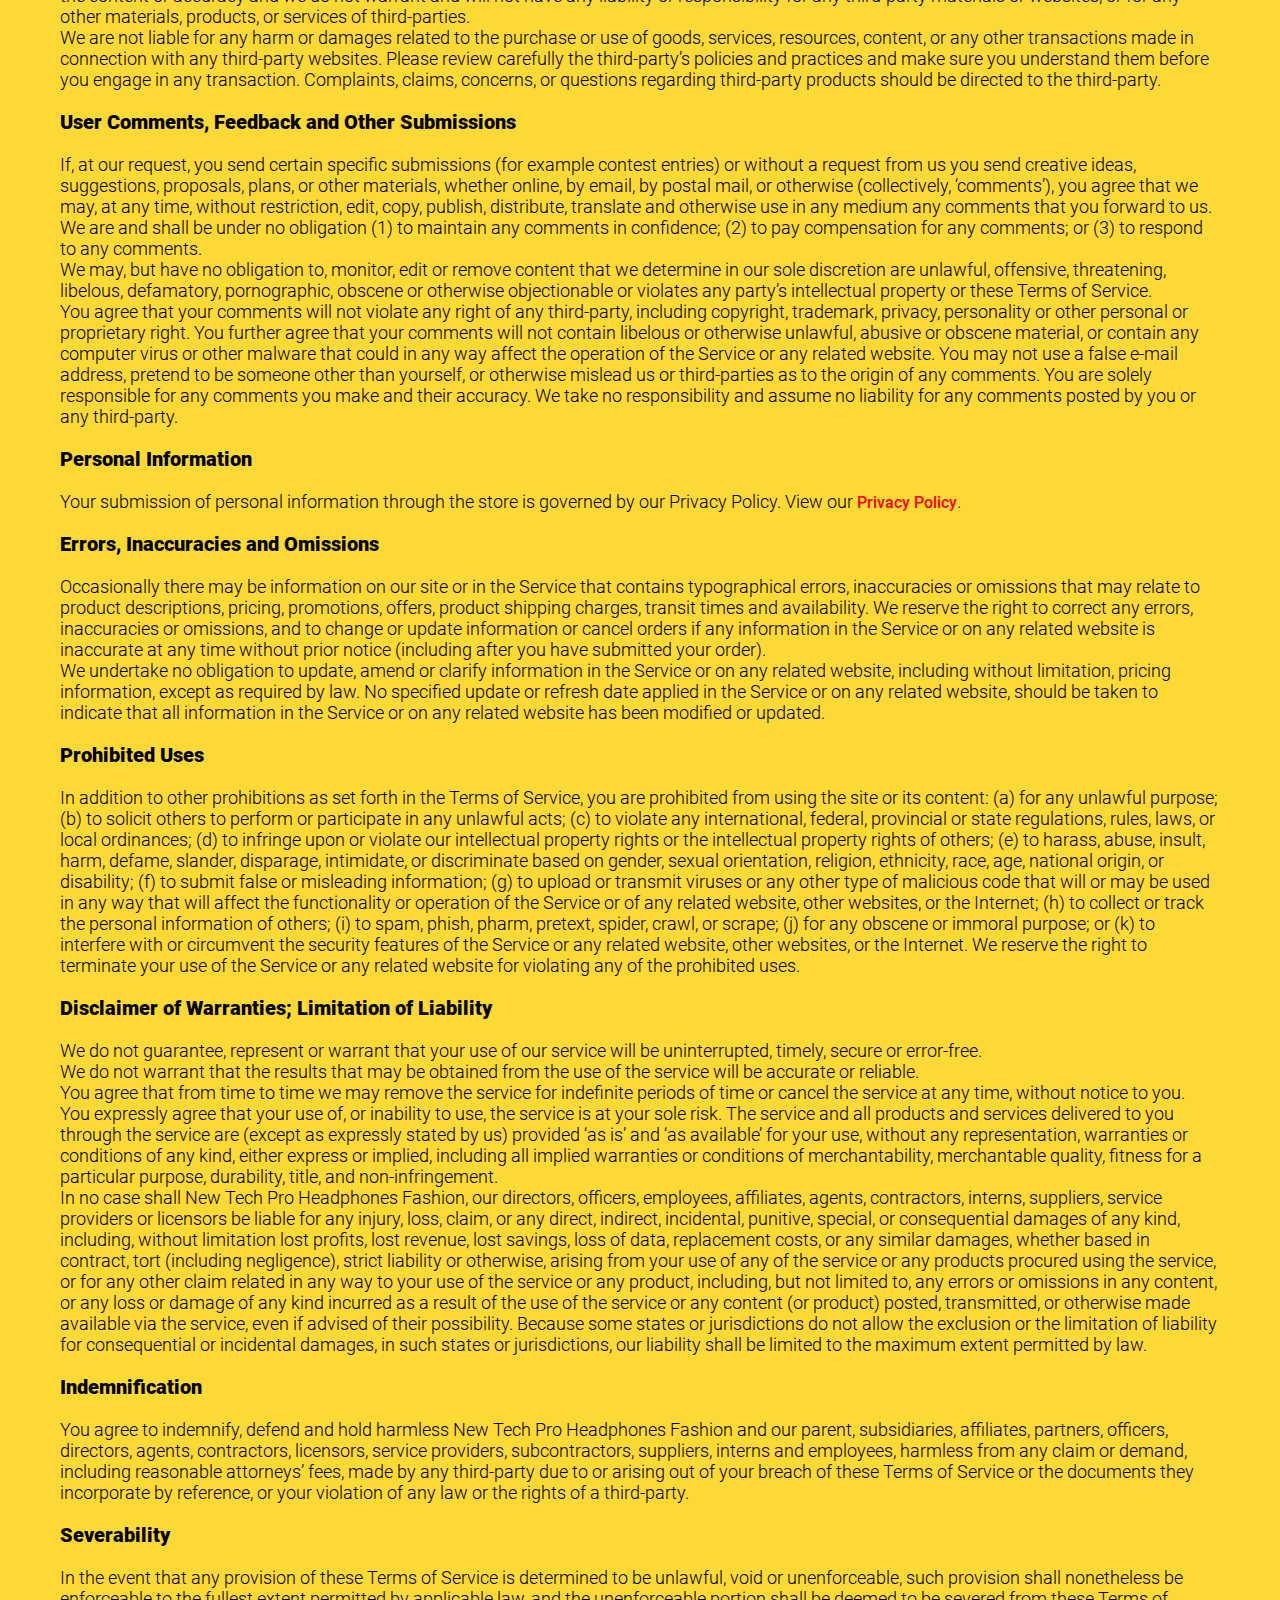
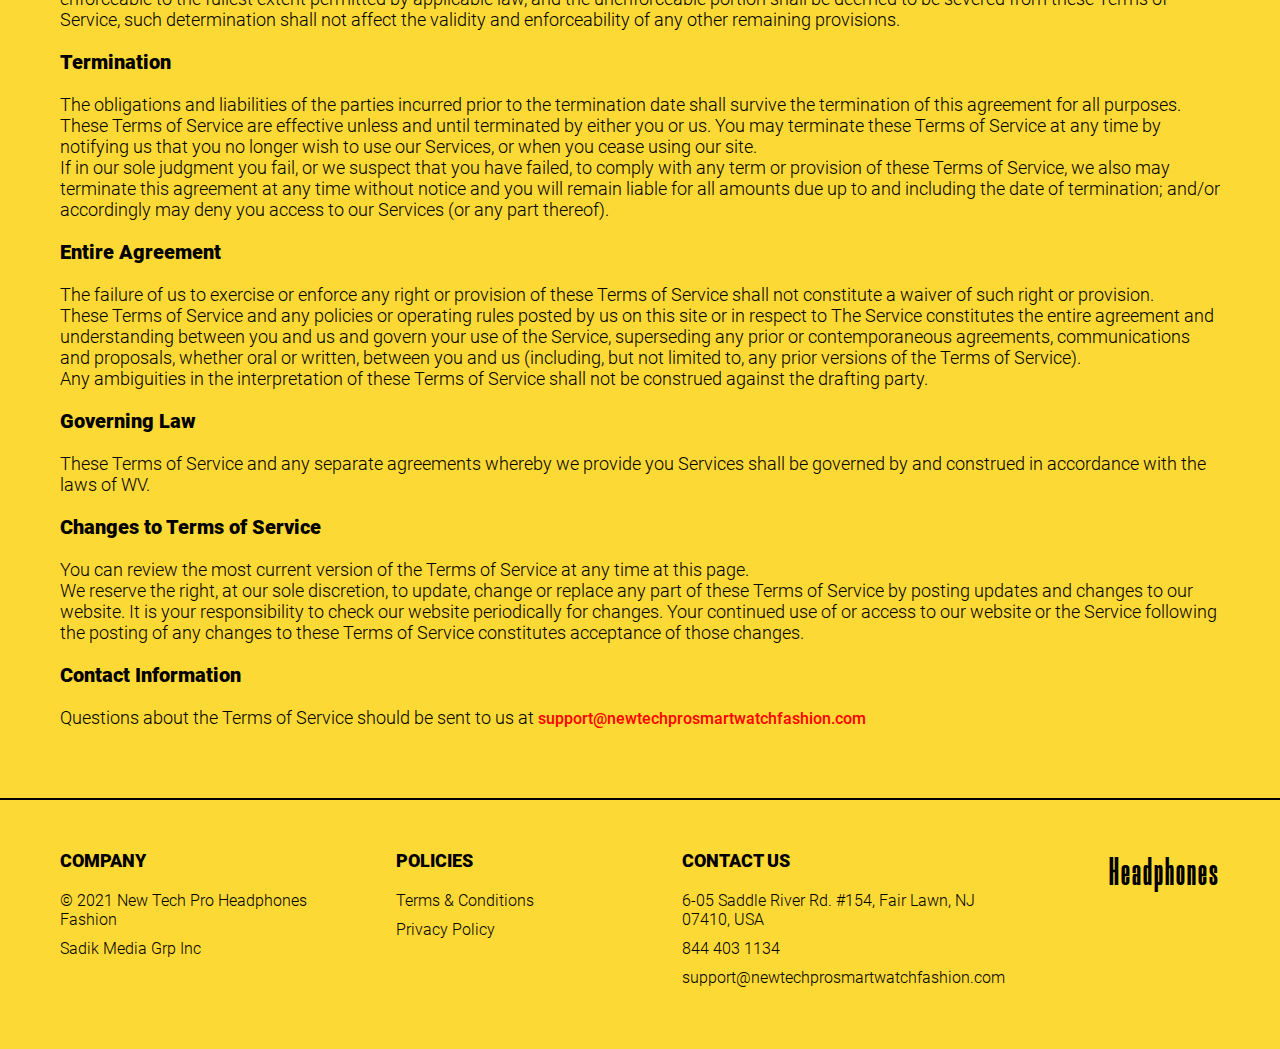
<file: terms.html>
<!DOCTYPE html>
<html lang="en">
<head>
    <meta charset="UTF-8">
    <meta http-equiv="X-UA-Compatible" content="IE=edge">
    <meta name="viewport" content="width=device-width, initial-scale=1.0">
    <link rel="stylesheet" href="./css/style.css">
    <title>Airpods</title>
</head>
<body>
    <div class="main__wrapper">
    <div class="header__wrapper terms__wrapper"> 
        <header class="header">
            <a href="./index.html" class="logo">Headphones</a>
            <div class="menu">
                <nav class="nav">
                    <ul class="nav__list">
                        <li class="nav__item">
                            <a href="./index.html" class="nav__link">Home</a>
                        </li>
                        <li class="nav__item">
                            <a href="./contact.html" class="nav__link">Contact us</a>
                        </li>
                    </ul>
                </nav>
            </div>
            
        </header>
        </div>  
   
     <div class="container"> 
    <section class="policy">
        <h1 class="terms__title">Terms & Conditions</h1>  
        <p class="terms__text">
            <span class="bold">Shipping Prices</span>
        </p>
        <p class="terms__text terms__text-sm-mb">
            <span class="bold">Express Shipping</span>  - $5.95 
        </p>
        <p class="terms__text">
            <span class="bold">Product Prices</span>
        </p>
        <p class="terms__text">
            <span class="bold">1x New Tech Pro Headphones Fashion</span> - $19.99 ($25.94 with express shipping)
        </p>
        <p class="terms__text">
            <span class="bold">2x New Tech Pro Headphones Fashion</span>  - $24.99 ($30.94 with express shipping)
        </p>
        <p class="terms__text">
            <span class="bold">3x New Tech Pro Headphones Fashion</span>  - $34.95 ($40.90 with express shipping)
        </p>
        <p class="terms__text">
            <span class="bold">4x New Tech Pro Headphones Fashion</span>  - $35.32 ($41.27 with express shipping)
        </p>
        <p class="terms__text">
            <span class="bold">5x New Tech Pro Headphones Fashion</span>  - $43.98 ($49.93 with express shipping)
        </p>
        <p class="terms__text">
            <span class="bold">6x New Tech Pro Headphones Fashion</span>  - $69.99 ($75.94 with express shipping)
        </p>
        <p class="terms__text">
            <span class="bold">7x New Tech Pro Headphones Fashion</span>  - $79.99 ($85.94 with express shipping)
        </p>
        <p class="terms__text">
            <span class="bold">8x New Tech Pro Headphones Fashion</span>  - $84.41 ($90.36 with express shipping)
        </p>
        <p class="terms__text">
            <span class="bold">9x New Tech Pro Headphones Fashion</span>  - $89.99 ($95.94 with express shipping)
        </p>
        <p class="terms__text">
            <span class="bold">10x New Tech Pro Headphones Fashion</span>  - $109.00 ($114.95 with express shipping)
        </p>
        <p class="terms__text terms__text-sm-mb">
            <span class="bold">11x New Tech Pro Headphones Fashion</span>  - $119.00 ($124.95 with express shipping)
        </p>

        <p class="policy__text terms__text--mb">You will see a charge from newtechprosmartwatchfa on your bank statement. Our Customer Service department
            reserves the right to offer promo codes for varied price points.</p>
        <p class="policy__subtitle">Member User Agreement</p>
        <p class="policy__text">By placing an order through this website, you agree to the terms and conditions set for the below. Please
            read through these terms carefully before placing your order and print a copy for future reference. Please
            also read our Privacy Policy regarding personal information provided by you, which is incorporated herein by
            reference.</p>
        <p class="policy__text">This website is operated by New Tech Pro Headphones Fashion. Throughout the site, the terms “we”,
            “us” and “our” refer to New Tech Pro Headphones Fashion. Beyond Perfect Pair Active Pro Health
            Tech offers this website, including all information, tools and services available from this site to you, the
            user, conditioned upon your acceptance of all terms, conditions, policies and notices stated here.</p>
        <p class="policy__subtitle">General Conditions</p>
        <p class="policy__text">
            We reserve the right to refuse service to anyone for any reason at any time.<br>

            You understand that your content (not including credit card information), may be transferred unencrypted and
            involve (a) transmissions over various networks; and (b) changes to conform and adapt to technical
            requirements of connecting networks or devices. Credit card information is always encrypted during transfer
            over networks.
            <br>

            You agree not to reproduce, duplicate, copy, sell, resell or exploit any portion of the Service, use of the
            Service, or access to the Service or any contact on the website through which the service is provided,
            without express written permission by us.
            <br>

            The headings used in this agreement are included for convenience only and will not limit or otherwise affect
            these Terms.
        
        </p>
        <p class="policy__subtitle">Accuracy, Completeness and Timeliness of Information</p>
        <p class="policy__text">
            We are not responsible if information made available on this site is not accurate, complete or current. The
            material on this site is provided for general information only and should not be relied upon or used as the
            sole basis for making decisions without consulting primary, more accurate, more complete or more timely
            sources of information. Any reliance on the material on this site is at your own risk.
            <br>

            This site may contain certain historical information. Historical information, necessarily, is not current
            and is provided for your reference only. We reserve the right to modify the contents of this site at any
            time, but we have no obligation to update any information on our site. You agree that it is your
            responsibility to monitor changes to our site.
        
        </p>
        <p class="policy__subtitle">Modifications to the Service and Prices</p>
        <p class="policy__text">
            Prices for our products are subject to change without notice.<br>
            We reserve the right at any time to modify or discontinue the Service (or any part or content thereof)
            without notice at any time.<br>
            We shall not be liable to you or to any third-party for any modification, price change, suspension or
            discontinuance of the Service.
        
        </p>
        <p class="policy__subtitle">Products or Services (If Applicable)</p>
        <p class="policy__text">
            Certain products or services may be available exclusively online through the website. These products or
            services may have limited quantities and are subject to return or exchange only according to our Return
            Policy.<br>
            We have made every effort to display as accurately as possible the colors and images of our products that
            appear at the store. We cannot guarantee that your computer monitor’s display of any color will be
            accurate.<br>
            We reserve the right, but are not obligated, to limit the sales of our products or Services to any person,
            geographic region or jurisdiction. We may exercise this right on a case-by-case basis. We reserve the right
            to limit the quantities of any products or services that we offer. All descriptions of products or product
            pricing are subject to change at anytime without notice, at the sole discretion of us. We reserve the right
            to discontinue any product at any time. Any offer for any product or service made on this site is void where
            prohibited.<br>
            We do not warrant that the quality of any products, services, information, or other material purchased or
            obtained by you will meet your expectations, or that any errors in the Service will be corrected.
        </p>
        <p class="policy__subtitle">Shipping Terms</p>
        <p class="policy__text">
            Orders are generally shipped within 2 business days (Monday through Friday) using USPS standard mail service.
            Shipping time is estimated to be 3-5 business days. Please be advised that shipments are not sent on
            Saturdays, Sundays, or any Holidays. New Tech Pro Headphones Fashion does not guarantee specific
            arrival dates or times.
        </p>
        <p class="policy__subtitle">Credit Card Descriptor</p>
        <p class="policy__text">
            By ordering Products from us, You authorize us to charge your credit card accordingly. Please be aware that
            the descriptor (or subject line) that appears on your credit card statement will appear as
            <i>newtechprosmartwatchfa</i>. If You have any questions about the descriptor on Your credit card statement,
            please contact our customer service department.
        </p>
        <p class="policy__subtitle">Return Policy</p>
        <p class="policy__text">
            In order to obtain your refund, contact customer service by phone and obtain an RMA (Return Merchandise
            Authorization) number to place on your package. Write this number on the outside of the shipping package,
            and send the product back to our fulfillment center at the address listed below, within thirty (30) days of
            the date you originally ordered the product. In order for your refund to be processed the product must
            arrive at our fulfillment facility within thirty (30) days of the original purchase date. You pay for return
            shipping. This fee will be taken out of the refund issued. Once our fulfillment center has received the
            package and relayed the correct information to us, you will be issued a refund. Your refund will be credited
            back to your bank account, and may take up to 3-5 business days to show in your statement, depending on the
            speed of the processing bank.
        </p>
        <p class="policy__subtitle">Return Address</p>
        <p class="policy__text">
            3071 Nw 107th Ave, Doral, FL, 33172 USA
        </p>
        <p class="policy__subtitle">Refund Policy</p>
        <p class="policy__text">
            We refund all cases of fraud and unauthorized transactions included shipping and handling charges. Call
            844 403 1134 to obtain a refund. Additional refunds are issued at the discretion of the company.
            Customers are restricted to receiving a single refund per product ordered. Repetitive refunds are not
            permitted unless the product, as delivered to you, is defective. We reserve the right to refuse a refund to
            any customer who repeatedly requests refunds or who, in our judgment, requests refunds in bad faith. In
            order to process your refund, you must supply us with your name and delivery address. If you provide us with
            insufficient or incorrect information your refund will be delayed. Once a refund has been approved please
            allow for up to 10 days for the refund to be applied. Depending on the bank that issues the credit card,
            your refund can take up to ten (10) days to appear on your credit card statement. If you have any questions
            about whether a refund has been issued by us, please call Our customer service department. Shipping and
            handling costs are not refundable.
        </p>
        <p class="policy__subtitle">Accuracy of Billing and Account Information</p>
        <p class="policy__text">
            We reserve the right to refuse any order you place with us. We may, in our sole discretion, limit or cancel
            quantities purchased per person, per household or per order. These restrictions may include orders placed by
            or under the same customer account, the same credit card, and/or orders that use the same billing and/or
            shipping address. In the event that we make a change to or cancel an order, we may attempt to notify you by
            contacting the e-mail and/or billing address/phone number provided at the time the order was made. We
            reserve the right to limit or prohibit orders that, in our sole judgment, appear to be placed by dealers,
            resellers or distributors.
        </p>
        <p class="policy__text">
            You agree to provide current, complete and accurate purchase and account information for all purchases made
            at our store. You agree to promptly update your account and other information, including your email address
            and credit card numbers and expiration dates, so that we can complete your transactions and contact you as
            needed.
        </p>
        <p class="policy__text">
            For more detail, please review our Returns Policy.
        </p>
        <p class="policy__subtitle">Optional Tools</p>
        <p class="policy__text">
            We may provide you with access to third-party tools over which we neither monitor nor have any control nor
            input.<br>
            You acknowledge and agree that we provide access to such tools ”as is” and “as available” without any
            warranties, representations or conditions of any kind and without any endorsement. We shall have no
            liability whatsoever arising from or relating to your use of optional third-party tools.<br>
            Any use by you of optional tools offered through the site is entirely at your own risk and discretion and
            you should ensure that you are familiar with and approve of the terms on which tools are provided by the
            relevant third-party provider(s).<br>
            We may also, in the future, offer new services and/or features through the website (including, the release
            of new tools and resources). Such new features and/or services shall also be subject to these Terms of
            Service.
        </p>
        <p class="policy__subtitle">Third-party Links</p>
        <p class="policy__text">
            Certain content, products and services available via our Service may include materials from
            third-parties.<br>
            Third-party links on this site may direct you to third-party websites that are not affiliated with us. We
            are not responsible for examining or evaluating the content or accuracy and we do not warrant and will not
            have any liability or responsibility for any third-party materials or websites, or for any other materials,
            products, or services of third-parties.<br>
            We are not liable for any harm or damages related to the purchase or use of goods, services, resources,
            content, or any other transactions made in connection with any third-party websites. Please review carefully
            the third-party’s policies and practices and make sure you understand them before you engage in any
            transaction. Complaints, claims, concerns, or questions regarding third-party products should be directed to
            the third-party.
        </p>
        <p class="policy__subtitle">User Comments, Feedback and Other Submissions</p>
        <p class="policy__text">
            If, at our request, you send certain specific submissions (for example contest entries) or without a request
            from us you send creative ideas, suggestions, proposals, plans, or other materials, whether online, by
            email, by postal mail, or otherwise (collectively, ‘comments’), you agree that we may, at any
            time, without restriction, edit, copy, publish, distribute, translate and otherwise use in any medium any
            comments that you forward to us. We are and shall be under no obligation (1) to maintain any comments in
            confidence; (2) to pay compensation for any comments; or (3) to respond to any comments.<br>
            We may, but have no obligation to, monitor, edit or remove content that we determine in our sole discretion
            are unlawful, offensive, threatening, libelous, defamatory, pornographic, obscene or otherwise objectionable
            or violates any party’s intellectual property or these Terms of Service.<br>
            You agree that your comments will not violate any right of any third-party, including copyright, trademark,
            privacy, personality or other personal or proprietary right. You further agree that your comments will not
            contain libelous or otherwise unlawful, abusive or obscene material, or contain any computer virus or other
            malware that could in any way affect the operation of the Service or any related website. You may not use a
            false e-mail address, pretend to be someone other than yourself, or otherwise mislead us or third-parties as
            to the origin of any comments. You are solely responsible for any comments you make and their accuracy. We
            take no responsibility and assume no liability for any comments posted by you or any third-party.
        </p>
        <p class="policy__subtitle">Personal Information</p>
        <p class="policy__text">
            Your submission of personal information through the store is governed by our Privacy Policy. View our <a class="policy__link" href="./policy.html">Privacy Policy</a>.
        </p>
        <p class="policy__subtitle">Errors, Inaccuracies and Omissions</p>
        <p class="policy__text">
            Occasionally there may be information on our site or in the Service that contains typographical errors,
            inaccuracies or omissions that may relate to product descriptions, pricing, promotions, offers, product
            shipping charges, transit times and availability. We reserve the right to correct any errors, inaccuracies
            or omissions, and to change or update information or cancel orders if any information in the Service or on
            any related website is inaccurate at any time without prior notice (including after you have submitted your
            order).<br>
            We undertake no obligation to update, amend or clarify information in the Service or on any related website,
            including without limitation, pricing information, except as required by law. No specified update or refresh
            date applied in the Service or on any related website, should be taken to indicate that all information in
            the Service or on any related website has been modified or updated.
        </p>
        <p class="policy__subtitle">Prohibited Uses</p>
        <p class="policy__text">
            In addition to other prohibitions as set forth in the Terms of Service, you are prohibited from using the
            site or its content: (a) for any unlawful purpose; (b) to solicit others to perform or participate in any
            unlawful acts; (c) to violate any international, federal, provincial or state regulations, rules, laws, or
            local ordinances; (d) to infringe upon or violate our intellectual property rights or the intellectual
            property rights of others; (e) to harass, abuse, insult, harm, defame, slander, disparage, intimidate, or
            discriminate based on gender, sexual orientation, religion, ethnicity, race, age, national origin, or
            disability; (f) to submit false or misleading information; (g) to upload or transmit viruses or any other
            type of malicious code that will or may be used in any way that will affect the functionality or operation
            of the Service or of any related website, other websites, or the Internet; (h) to collect or track the
            personal information of others; (i) to spam, phish, pharm, pretext, spider, crawl, or scrape; (j) for any
            obscene or immoral purpose; or (k) to interfere with or circumvent the security features of the Service or
            any related website, other websites, or the Internet. We reserve the right to terminate your use of the
            Service or any related website for violating any of the prohibited uses.
        </p>
        <p class="policy__subtitle">Disclaimer of Warranties; Limitation of Liability</p>
        <p class="policy__text">
            We do not guarantee, represent or warrant that your use of our service will be uninterrupted, timely, secure
            or error-free.<br>
            We do not warrant that the results that may be obtained from the use of the service will be accurate or
            reliable.<br>
            You agree that from time to time we may remove the service for indefinite periods of time or cancel the
            service at any time, without notice to you.<br>
            You expressly agree that your use of, or inability to use, the service is at your sole risk. The service and
            all products and services delivered to you through the service are (except as expressly stated by us)
            provided ‘as is’ and ‘as available’ for your use, without any representation,
            warranties or conditions of any kind, either express or implied, including all implied warranties or
            conditions of merchantability, merchantable quality, fitness for a particular purpose, durability, title,
            and non-infringement.<br>
            In no case shall New Tech Pro Headphones Fashion, our directors, officers, employees, affiliates,
            agents, contractors, interns, suppliers, service providers or licensors be liable for any injury, loss,
            claim, or any direct, indirect, incidental, punitive, special, or consequential damages of any kind,
            including, without limitation lost profits, lost revenue, lost savings, loss of data, replacement costs, or
            any similar damages, whether based in contract, tort (including negligence), strict liability or otherwise,
            arising from your use of any of the service or any products procured using the service, or for any other
            claim related in any way to your use of the service or any product, including, but not limited to, any
            errors or omissions in any content, or any loss or damage of any kind incurred as a result of the use of the
            service or any content (or product) posted, transmitted, or otherwise made available via the service, even
            if advised of their possibility. Because some states or jurisdictions do not allow the exclusion or the
            limitation of liability for consequential or incidental damages, in such states or jurisdictions, our
            liability shall be limited to the maximum extent permitted by law.
        </p>
        <p class="policy__subtitle">Indemnification</p>
        <p class="policy__text">
            You agree to indemnify, defend and hold harmless New Tech Pro Headphones Fashion and our parent,
            subsidiaries, affiliates, partners, officers, directors, agents, contractors, licensors, service providers,
            subcontractors, suppliers, interns and employees, harmless from any claim or demand, including reasonable
            attorneys’ fees, made by any third-party due to or arising out of your breach of these Terms of Service or
            the documents they incorporate by reference, or your violation of any law or the rights of a third-party.
        
        </p>
        <p class="policy__subtitle">Severability</p>
        <p class="policy__text">
            In the event that any provision of these Terms of Service is determined to be unlawful, void or
            unenforceable, such provision shall nonetheless be enforceable to the fullest extent permitted by applicable
            law, and the unenforceable portion shall be deemed to be severed from these Terms of Service, such
            determination shall not affect the validity and enforceability of any other remaining provisions.
        </p>
        <p class="policy__subtitle">Termination</p>
        <p class="policy__text">
            The obligations and liabilities of the parties incurred prior to the termination date shall survive the
            termination of this agreement for all purposes.<br>
            These Terms of Service are effective unless and until terminated by either you or us. You may terminate
            these Terms of Service at any time by notifying us that you no longer wish to use our Services, or when you
            cease using our site.<br>
            If in our sole judgment you fail, or we suspect that you have failed, to comply with any term or provision
            of these Terms of Service, we also may terminate this agreement at any time without notice and you will
            remain liable for all amounts due up to and including the date of termination; and/or accordingly may deny
            you access to our Services (or any part thereof).
        </p>
        <p class="policy__subtitle">Entire Agreement</p>
        <p class="policy__text">
            The failure of us to exercise or enforce any right or provision of these Terms of Service shall not
            constitute a waiver of such right or provision.<br>
            These Terms of Service and any policies or operating rules posted by us on this site or in respect to The
            Service constitutes the entire agreement and understanding between you and us and govern your use of the
            Service, superseding any prior or contemporaneous agreements, communications and proposals, whether oral or
            written, between you and us (including, but not limited to, any prior versions of the Terms of
            Service).<br>
            Any ambiguities in the interpretation of these Terms of Service shall not be construed against the drafting
            party.
        </p>
        <p class="policy__subtitle">Governing Law</p>
        <p class="policy__text">
            These Terms of Service and any separate agreements whereby we provide you Services shall be governed by and
            construed in accordance with the laws of WV.
        </p>
        <p class="policy__subtitle">Changes to Terms of Service</p>
        <p class="policy__text">
            You can review the most current version of the Terms of Service at any time at this page.<br>
            We reserve the right, at our sole discretion, to update, change or replace any part of these Terms of
            Service by posting updates and changes to our website. It is your responsibility to check our website
            periodically for changes. Your continued use of or access to our website or the Service following the
            posting of any changes to these Terms of Service constitutes acceptance of those changes.
        </p>
        <p class="policy__subtitle">Contact Information</p>
        <p class="policy__text">
            Questions about the Terms of Service should be sent to us at
            <a target="_blank" class="policy__link" href="mailto:support@newtechprosmartwatchfashion.com">support@newtechprosmartwatchfashion.com
            </a>
        </p>
    </section>
     </div>
  
    <div class="footer__wrapper ">
        <div class="container">
            <footer class="footer">
                <ul class="footer__list">
                    <li class="footer__item">
                        <ul class="footer__sublist">
                            <li class="footer__subitem">
                                <h4 class="footer__title">Company</h4>
                            </li>
                            <li class="footer__subitem">
                                <p class="footer__text">© 2021 New Tech Pro Headphones Fashion</p>
                            </li>
                            <li class="footer__subitem">
                               <p class="footer__text">Sadik Media Grp Inc</p>
                           </li>
                        </ul>
                    </li>
                   <li class="footer__item">
                       <ul class="footer__sublist">
                           <li class="footer__subitem">
                               <h4 class="footer__title">Policies</h4>
                           </li>
                           <li class="footer__subitem">
                              <a href="./terms.html" class="footer__link">Terms & Conditions</a>
                          </li>
                          <li class="footer__subitem">
                           <a href="./policy.html" class="footer__link">Privacy Policy</a>
                          </li>
                       </ul>
                   </li>
                   <li class="footer__item">
                       <ul class="footer__sublist">
                           <li class="footer__subitem">
                               <h4 class="footer__title">Contact us</h4>
                           </li>
                           <li class="footer__subitem">
                              <span class="footer__text">6-05 Saddle River Rd. #154, Fair Lawn, NJ 07410, USA</span>
                          </li>
                          <li class="footer__subitem">
                           <a href="tel:844 403 1134" class="footer__link">844 403 1134</a>
                          </li>
                          <li class="footer__subitem">
                           <a href="mailto:support@newtechprosmartwatchfashion.com" class="footer__link">support@newtechprosmartwatchfashion.com</a>
                          </li>
                       </ul>
                   </li>
                </ul>
                <a href="./index.html" class="footer__logo-link">Headphones</a>
            </footer>
        </div>      
    </div>
    </div>
</body>
</html>
</file>
<file: css/style.css>
@import './libs/swiper-bundle.min.css';
@import './fonts.css';
@import './vars.css';
@import './utils.css';
@import './hero.css';
@import './header.css';
@import './about.css';
@import './info.css';
@import './bottom.css';
@import './footer.css';
@import './policy.css';
@import './terms.css';
@import './contact.css';
@import './buy.css';
</file>
